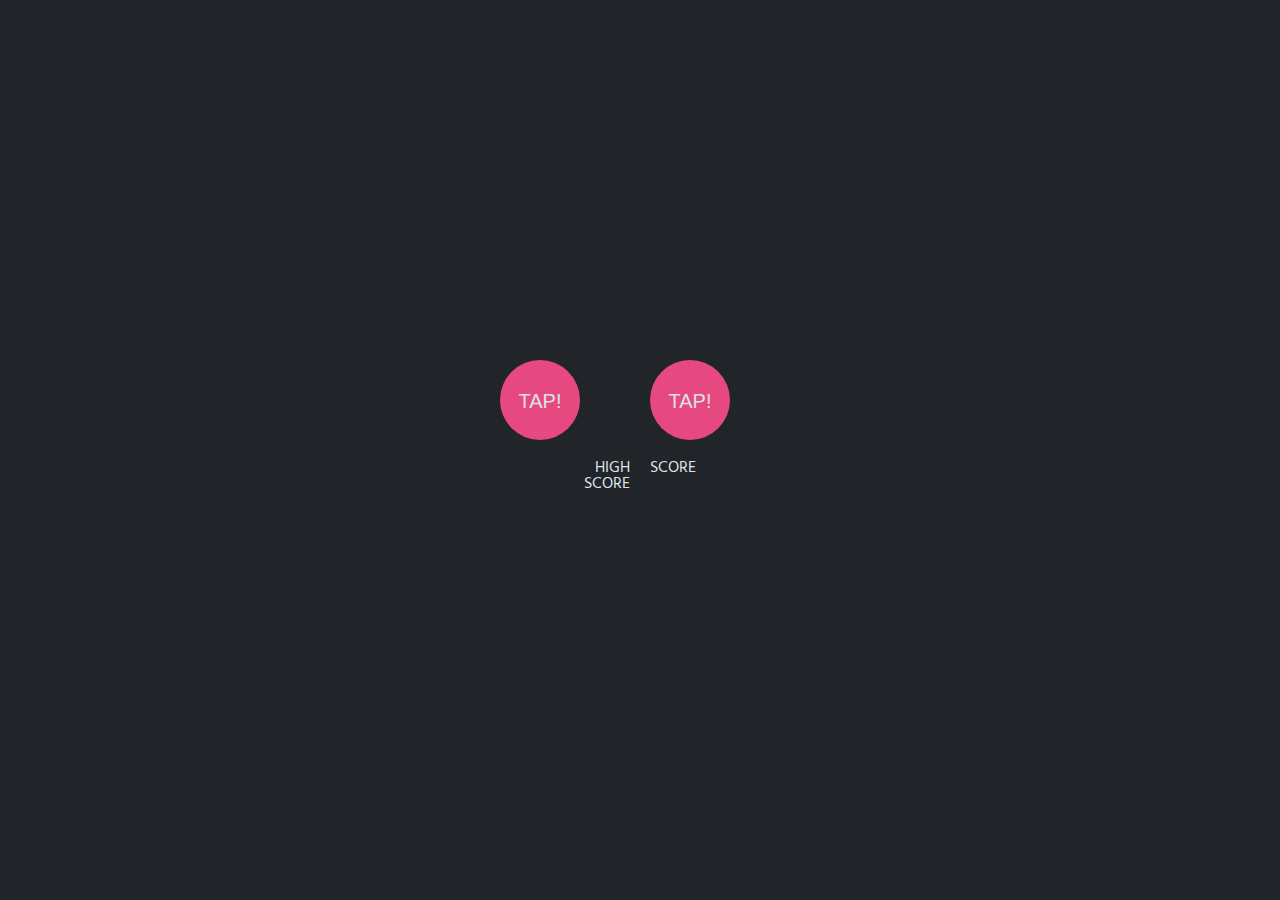
<file: pinball.html>
<!DOCTYPE html>
<html lang="en">
<head>
    <meta charset="UTF-8">
    <meta name="viewport" content="width=device-width, initial-scale=1.0">
    <title>pinball physics</title>
<style>
@import url('https://fonts.googleapis.com/css?family=Hind');

*, *::before, *::after {
	box-sizing: border-box;
}

html, body {
	height: 100%;
	overflow: hidden;
}

body {
	display: flex;
	justify-content: center;
	align-items: center;
	margin: 0;
	color: #dee2e6;
	background-color: #212529;
	font-family: 'Hind', sans-serif;
	text-transform: uppercase;
}

.container {
	position: relative;
	line-height: 0;
}

.score {
	position: absolute;
	top: 10px;
	line-height: 1;
}

.score span {
	font-size: 3.25rem;
}

.current-score {
	left: 10px;
}

.high-score {
	text-align: right;
	right: 10px;
}

.trigger {
  appearance: none;
	position: absolute;
	width: 80px;
	height: 80px;
	bottom: 10px;
  border: 0;
	border-radius: 50%;
  color: inherit;
	background-color: #e64980;
	text-align: center;
	line-height: 80px;
	font-size: 1.25rem;
  text-transform: inherit;
	cursor: pointer;
	user-select: none;
  outline: none;
}

.left-trigger {
	left: 10px;
}

.right-trigger {
	right: 60px;
}

canvas {
	overflow: hidden;
	border-radius: 5px;
	box-shadow: 0 5px 25px rgba(0, 0, 0, 0.75);
}

/* responsive scaling, because pinball tables are tall */
@media (min-height: 0px) {
	.container { transform: scale(0.25); }
}
@media (min-height: 400px) {
	.container { transform: scale(0.5); }
}
@media (min-height: 600px) {
	.container { transform: scale(0.75); }
}
@media (min-height: 800px) {
	.container { transform: scale(1); }
}

</style>
</head>
<body>
    <div class="container">
    <div class="score current-score">
      score<br><span></span>
    </div>
    <div class="score high-score">
      high score<br><span></span>
    </div>
    <button class="trigger left-trigger">tap!</button>
    <button class="trigger right-trigger">tap!</button>
  </div>
  

  <script>
    (() => {
	// plugins
	Matter.use(MatterAttractors);

	// constants
	const PATHS = {
		DOME: '0 0 0 250 19 250 20 231.9 25.7 196.1 36.9 161.7 53.3 129.5 74.6 100.2 100.2 74.6 129.5 53.3 161.7 36.9 196.1 25.7 231.9 20 268.1 20 303.9 25.7 338.3 36.9 370.5 53.3 399.8 74.6 425.4 100.2 446.7 129.5 463.1 161.7 474.3 196.1 480 231.9 480 250 500 250 500 0 0 0',
		DROP_LEFT: '0 0 20 0 70 100 20 150 0 150 0 0',
		DROP_RIGHT: '50 0 68 0 68 150 50 150 0 100 50 0',
		APRON_LEFT: '0 0 180 120 0 120 0 0',
		APRON_RIGHT: '180 0 180 120 0 120 180 0'
	};
	const COLOR = {
		BACKGROUND: '#212529',
		OUTER: '#495057',
		INNER: '#15aabf',
		BUMPER: '#fab005',
		BUMPER_LIT: '#fff3bf',
		PADDLE: '#e64980',
		PINBALL: '#dee2e6'
	};
	const GRAVITY = 0.75;
	const WIREFRAMES = false;
	const BUMPER_BOUNCE = 1.5;
	const PADDLE_PULL = 0.002;
	const MAX_VELOCITY = 50;

	// score elements
	let $currentScore = $('.current-score span');
	let $highScore = $('.high-score span');

	// shared variables
	let currentScore, highScore;
	let engine, world, render, pinball, stopperGroup;
	let leftPaddle, leftUpStopper, leftDownStopper, isLeftPaddleUp;
	let rightPaddle, rightUpStopper, rightDownStopper, isRightPaddleUp;

	function load() {
		init();
		createStaticBodies();
		createPaddles();
		createPinball();
		createEvents();
	}

	function init() {
		// engine (shared)
		engine = Matter.Engine.create();

		// world (shared)
		world = engine.world;
		world.bounds = {
			min: { x: 0, y: 0},
			max: { x: 500, y: 800 }
		};
		world.gravity.y = GRAVITY; // simulate rolling on a slanted table

		// render (shared)
		render = Matter.Render.create({
			element: $('.container')[0],
			engine: engine,
			options: {
				width: world.bounds.max.x,
				height: world.bounds.max.y,
				wireframes: WIREFRAMES,
				background: COLOR.BACKGROUND
			}
		});
		Matter.Render.run(render);

		// runner
		let runner = Matter.Runner.create();
		Matter.Runner.run(runner, engine);

		// used for collision filtering on various bodies
		stopperGroup = Matter.Body.nextGroup(true);

		// starting values
		currentScore = 0;
		highScore = 0;
		isLeftPaddleUp = false;
		isRightPaddleUp = false;
	}

	function createStaticBodies() {
		Matter.World.add(world, [
			// table boundaries (top, bottom, left, right)
			boundary(250, -30, 500, 100),
			boundary(250, 830, 500, 100),
			boundary(-30, 400, 100, 800),
			boundary(530, 400, 100, 800),

			// dome
			path(239, 86, PATHS.DOME),

			// pegs (left, mid, right)
			wall(140, 140, 20, 40, COLOR.INNER),
			wall(225, 140, 20, 40, COLOR.INNER),
			wall(310, 140, 20, 40, COLOR.INNER),

			// top bumpers (left, mid, right)
			bumper(105, 250),
			bumper(225, 250),
			bumper(345, 250),

			// bottom bumpers (left, right)
			bumper(165, 340),
			bumper(285, 340),

			// shooter lane wall
			wall(440, 520, 20, 560, COLOR.OUTER),

			// drops (left, right)
			path(25, 360, PATHS.DROP_LEFT),
			path(425, 360, PATHS.DROP_RIGHT),

			// slingshots (left, right)
			wall(120, 510, 20, 120, COLOR.INNER),
			wall(330, 510, 20, 120, COLOR.INNER),

			// out lane walls (left, right)
			wall(60, 529, 20, 160, COLOR.INNER),
			wall(390, 529, 20, 160, COLOR.INNER),

			// flipper walls (left, right);
			wall(93, 624, 20, 98, COLOR.INNER, -0.96),
			wall(357, 624, 20, 98, COLOR.INNER, 0.96),

			// aprons (left, right)
			path(79, 740, PATHS.APRON_LEFT),
			path(371, 740, PATHS.APRON_RIGHT),

			// reset zones (center, right)
			reset(225, 50),
			reset(465, 30)
		]);
	}

	function createPaddles() {
		// these bodies keep paddle swings contained, but allow the ball to pass through
		leftUpStopper = stopper(160, 591, 'left', 'up');
		leftDownStopper = stopper(140, 743, 'left', 'down');
		rightUpStopper = stopper(290, 591, 'right', 'up');
		rightDownStopper = stopper(310, 743, 'right', 'down');
		Matter.World.add(world, [leftUpStopper, leftDownStopper, rightUpStopper, rightDownStopper]);

		// this group lets paddle pieces overlap each other
		let paddleGroup = Matter.Body.nextGroup(true);

		// Left paddle mechanism
		let paddleLeft = {};
		paddleLeft.paddle = Matter.Bodies.trapezoid(170, 660, 20, 80, 0.33, {
			label: 'paddleLeft',
			angle: 1.57,
			chamfer: {},
			render: {
				fillStyle: COLOR.PADDLE
			}
		});
		paddleLeft.brick = Matter.Bodies.rectangle(172, 672, 40, 80, {
			angle: 1.62,
			chamfer: {},
			render: {
				visible: false
			}
		});
		paddleLeft.comp = Matter.Body.create({
			label: 'paddleLeftComp',
			parts: [paddleLeft.paddle, paddleLeft.brick]
		});
		paddleLeft.hinge = Matter.Bodies.circle(142, 660, 5, {
			isStatic: true,
			render: {
				visible: false
			}
		});
		Object.values(paddleLeft).forEach((piece) => {
			piece.collisionFilter.group = paddleGroup
		});
		paddleLeft.con = Matter.Constraint.create({
			bodyA: paddleLeft.comp,
			pointA: { x: -29.5, y: -8.5 },
			bodyB: paddleLeft.hinge,
			length: 0,
			stiffness: 0
		});
		Matter.World.add(world, [paddleLeft.comp, paddleLeft.hinge, paddleLeft.con]);
		Matter.Body.rotate(paddleLeft.comp, 0.57, { x: 142, y: 660 });

		// right paddle mechanism
		let paddleRight = {};
		paddleRight.paddle = Matter.Bodies.trapezoid(280, 660, 20, 80, 0.33, {
			label: 'paddleRight',
			angle: -1.57,
			chamfer: {},
			render: {
				fillStyle: COLOR.PADDLE
			}
		});
		paddleRight.brick = Matter.Bodies.rectangle(278, 672, 40, 80, {
			angle: -1.62,
			chamfer: {},
			render: {
				visible: false
			}
		});
		paddleRight.comp = Matter.Body.create({
			label: 'paddleRightComp',
			parts: [paddleRight.paddle, paddleRight.brick]
		});
		paddleRight.hinge = Matter.Bodies.circle(308, 660, 5, {
			isStatic: true,
			render: {
				visible: false
			}
		});
		Object.values(paddleRight).forEach((piece) => {
			piece.collisionFilter.group = paddleGroup
		});
		paddleRight.con = Matter.Constraint.create({
			bodyA: paddleRight.comp,
			pointA: { x: 29.5, y: -8.5 },
			bodyB: paddleRight.hinge,
			length: 0,
			stiffness: 0
		});
		Matter.World.add(world, [paddleRight.comp, paddleRight.hinge, paddleRight.con]);
		Matter.Body.rotate(paddleRight.comp, -0.57, { x: 308, y: 660 });
	}

	function createPinball() {
		// x/y are set to when pinball is launched
		pinball = Matter.Bodies.circle(0, 0, 14, {
			label: 'pinball',
			collisionFilter: {
				group: stopperGroup
			},
			render: {
				fillStyle: COLOR.PINBALL
			}
		});
		Matter.World.add(world, pinball);
		launchPinball();
	}

	function createEvents() {
		// events for when the pinball hits stuff
		Matter.Events.on(engine, 'collisionStart', function(event) {
			let pairs = event.pairs;
			pairs.forEach(function(pair) {
				if (pair.bodyB.label === 'pinball') {
					switch (pair.bodyA.label) {
						case 'reset':
							launchPinball();
							break;
						case 'bumper':
							pingBumper(pair.bodyA);
							break;
					}
				}
			});
		});

		// regulate pinball
		Matter.Events.on(engine, 'beforeUpdate', function(event) {
			// bumpers can quickly multiply velocity, so keep that in check
			Matter.Body.setVelocity(pinball, {
				x: Math.max(Math.min(pinball.velocity.x, MAX_VELOCITY), -MAX_VELOCITY),
				y: Math.max(Math.min(pinball.velocity.y, MAX_VELOCITY), -MAX_VELOCITY),
			});

			// cheap way to keep ball from going back down the shooter lane
			if (pinball.position.x > 450 && pinball.velocity.y > 0) {
				Matter.Body.setVelocity(pinball, { x: 0, y: -10 });
			}
		});

		// mouse drag (god mode for grabbing pinball)
		Matter.World.add(world, Matter.MouseConstraint.create(engine, {
			mouse: Matter.Mouse.create(render.canvas),
			constraint: {
				stiffness: 0.2,
				render: {
					visible: false
				}
			}
		}));

		// keyboard paddle events
		$('body').on('keydown', function(e) {
			if (e.which === 37) { // left arrow key
				isLeftPaddleUp = true;
			} else if (e.which === 39) { // right arrow key
				isRightPaddleUp = true;
			}
		});
		$('body').on('keyup', function(e) {
			if (e.which === 37) { // left arrow key
				isLeftPaddleUp = false;
			} else if (e.which === 39) { // right arrow key
				isRightPaddleUp = false;
			}
		});

		// click/tap paddle events
		$('.left-trigger')
			.on('mousedown touchstart', function(e) {
				isLeftPaddleUp = true;
			})
			.on('mouseup touchend', function(e) {
				isLeftPaddleUp = false;
			});
		$('.right-trigger')
		.on('mousedown touchstart', function(e) {
				isRightPaddleUp = true;
			})
			.on('mouseup touchend', function(e) {
				isRightPaddleUp = false;
			});
	}

	function launchPinball() {
		updateScore(0);
		Matter.Body.setPosition(pinball, { x: 465, y: 765 });
		Matter.Body.setVelocity(pinball, { x: 0, y: -25 + rand(-2, 2) });
		Matter.Body.setAngularVelocity(pinball, 0);
	}

	function pingBumper(bumper) {
		updateScore(currentScore + 10);

		// flash color
		bumper.render.fillStyle = COLOR.BUMPER_LIT;
		setTimeout(function() {
			bumper.render.fillStyle = COLOR.BUMPER;
		}, 100);
	}

	function updateScore(newCurrentScore) {
		currentScore = newCurrentScore;
		$currentScore.text(currentScore);

		highScore = Math.max(currentScore, highScore);
		$highScore.text(highScore);
	}

	// matter.js has a built in random range function, but it is deterministic
	function rand(min, max) {
		return Math.random() * (max - min) + min;
	}

	// outer edges of pinball table
	function boundary(x, y, width, height) {
		return Matter.Bodies.rectangle(x, y, width, height, {
			isStatic: true,
			render: {
				fillStyle: COLOR.OUTER
			}
		});
	}

	// wall segments
	function wall(x, y, width, height, color, angle = 0) {
		return Matter.Bodies.rectangle(x, y, width, height, {
			angle: angle,
			isStatic: true,
			chamfer: { radius: 10 },
			render: {
				fillStyle: color
			}
		});
	}

	// bodies created from SVG paths
	function path(x, y, path) {
		let vertices = Matter.Vertices.fromPath(path);
		return Matter.Bodies.fromVertices(x, y, vertices, {
			isStatic: true,
			render: {
				fillStyle: COLOR.OUTER,

				// add stroke and line width to fill in slight gaps between fragments
				strokeStyle: COLOR.OUTER,
				lineWidth: 1
			}
		});
	}

	// round bodies that repel pinball
	function bumper(x, y) {
		let bumper = Matter.Bodies.circle(x, y, 25, {
			label: 'bumper',
			isStatic: true,
			render: {
				fillStyle: COLOR.BUMPER
			}
		});

		// for some reason, restitution is reset unless it's set after body creation
		bumper.restitution = BUMPER_BOUNCE;

		return bumper;
	}

	// invisible bodies to constrict paddles
	function stopper(x, y, side, position) {
		// determine which paddle composite to interact with
		let attracteeLabel = (side === 'left') ? 'paddleLeftComp' : 'paddleRightComp';

		return Matter.Bodies.circle(x, y, 40, {
			isStatic: true,
			render: {
				visible: false,
			},
			collisionFilter: {
				group: stopperGroup
			},
			plugin: {
				attractors: [
					// stopper is always a, other body is b
					function(a, b) {
						if (b.label === attracteeLabel) {
							let isPaddleUp = (side === 'left') ? isLeftPaddleUp : isRightPaddleUp;
							let isPullingUp = (position === 'up' && isPaddleUp);
							let isPullingDown = (position === 'down' && !isPaddleUp);
							if (isPullingUp || isPullingDown) {
								return {
									x: (a.position.x - b.position.x) * PADDLE_PULL,
									y: (a.position.y - b.position.y) * PADDLE_PULL,
								};
							}
						}
					}
				]
			}
		});
	}

	// contact with these bodies causes pinball to be relaunched
	function reset(x, width) {
		return Matter.Bodies.rectangle(x, 781, width, 2, {
			label: 'reset',
			isStatic: true,
			render: {
				fillStyle: '#fff'
			}
		});
	}

	window.addEventListener('load', load, false);
})();

  </script>
</body>
</html>
</file>
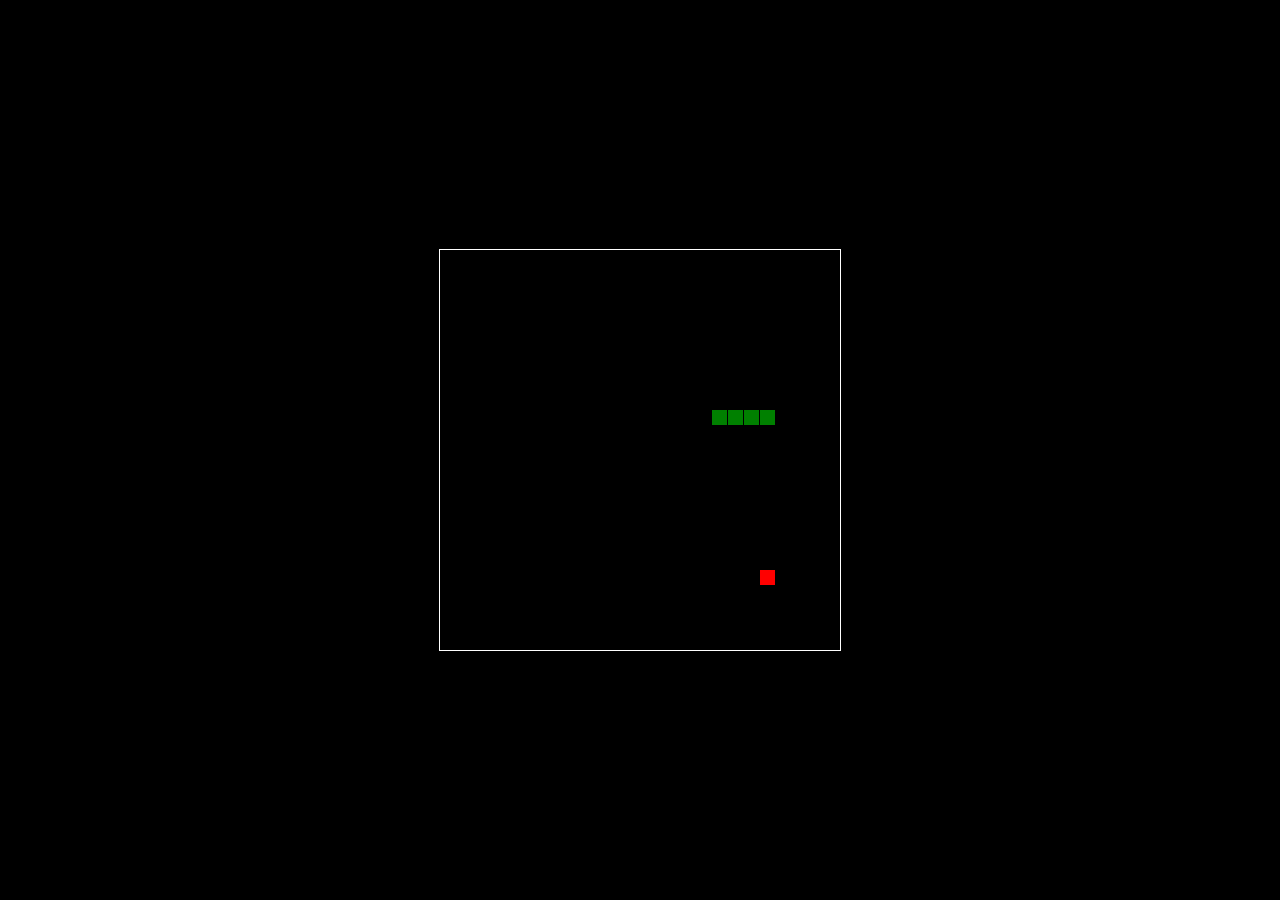
<file: snake.html>
<!DOCTYPE html>
<html>
<head>
  <title></title>
  <style>
  html, body {
    height: 100%;
    margin: 0;
  }

  body {
    background: black;
    display: flex;
    align-items: center;
    justify-content: center;
  }
  canvas {
    border: 1px solid white;
  }
  </style>
</head>
<body>
<canvas width="400" height="400" id="game"></canvas>
<script>
var canvas = document.getElementById('game');
var context = canvas.getContext('2d');

var grid = 16;
var count = 0;
  
var snake = {
  x: 160,
  y: 160,
  
  // snake velocity. moves one grid length every frame in either the x or y direction
  dx: grid,
  dy: 0,
  
  // keep track of all grids the snake body occupies
  cells: [],
  
  // length of the snake. grows when eating an apple
  maxCells: 4
};
var apple = {
  x: 320,
  y: 320
};

// get random whole numbers in a specific range
// @see https://stackoverflow.com/a/1527820/2124254
function getRandomInt(min, max) {
  return Math.floor(Math.random() * (max - min)) + min;
}

// game loop
function loop() {
  requestAnimationFrame(loop);

  // slow game loop to 15 fps instead of 60 (60/15 = 4)
  if (++count < 4) {
    return;
  }

  count = 0;
  context.clearRect(0,0,canvas.width,canvas.height);

  // move snake by it's velocity
  snake.x += snake.dx;
  snake.y += snake.dy;

  // wrap snake position horizontally on edge of screen
  if (snake.x < 0) {
    snake.x = canvas.width - grid;
  }
  else if (snake.x >= canvas.width) {
    snake.x = 0;
  }
  
  // wrap snake position vertically on edge of screen
  if (snake.y < 0) {
    snake.y = canvas.height - grid;
  }
  else if (snake.y >= canvas.height) {
    snake.y = 0;
  }

  // keep track of where snake has been. front of the array is always the head
  snake.cells.unshift({x: snake.x, y: snake.y});

  // remove cells as we move away from them
  if (snake.cells.length > snake.maxCells) {
    snake.cells.pop();
  }

  // draw apple
  context.fillStyle = 'red';
  context.fillRect(apple.x, apple.y, grid-1, grid-1);

  // draw snake one cell at a time
  context.fillStyle = 'green';
  snake.cells.forEach(function(cell, index) {
    
    // drawing 1 px smaller than the grid creates a grid effect in the snake body so you can see how long it is
    context.fillRect(cell.x, cell.y, grid-1, grid-1);  

    // snake ate apple
    if (cell.x === apple.x && cell.y === apple.y) {
      snake.maxCells++;

      // canvas is 400x400 which is 25x25 grids 
      apple.x = getRandomInt(0, 25) * grid;
      apple.y = getRandomInt(0, 25) * grid;
    }

    // check collision with all cells after this one (modified bubble sort)
    for (var i = index + 1; i < snake.cells.length; i++) {
      
      // snake occupies same space as a body part. reset game
      if (cell.x === snake.cells[i].x && cell.y === snake.cells[i].y) {
        snake.x = 160;
        snake.y = 160;
        snake.cells = [];
        snake.maxCells = 4;
        snake.dx = grid;
        snake.dy = 0;

        apple.x = getRandomInt(0, 25) * grid;
        apple.y = getRandomInt(0, 25) * grid;
      }
    }
  });
}

// listen to keyboard events to move the snake
document.addEventListener('keydown', function(e) {
  // prevent snake from backtracking on itself by checking that it's 
  // not already moving on the same axis (pressing left while moving
  // left won't do anything, and pressing right while moving left
  // shouldn't let you collide with your own body)
  
  // left arrow key
  if (e.which === 37 && snake.dx === 0) {
    snake.dx = -grid;
    snake.dy = 0;
  }
  // up arrow key
  else if (e.which === 38 && snake.dy === 0) {
    snake.dy = -grid;
    snake.dx = 0;
  }
  // right arrow key
  else if (e.which === 39 && snake.dx === 0) {
    snake.dx = grid;
    snake.dy = 0;
  }
  // down arrow key
  else if (e.which === 40 && snake.dy === 0) {
    snake.dy = grid;
    snake.dx = 0;
  }
});

// start the game
requestAnimationFrame(loop);
</script>
</body>
</html>
</file>
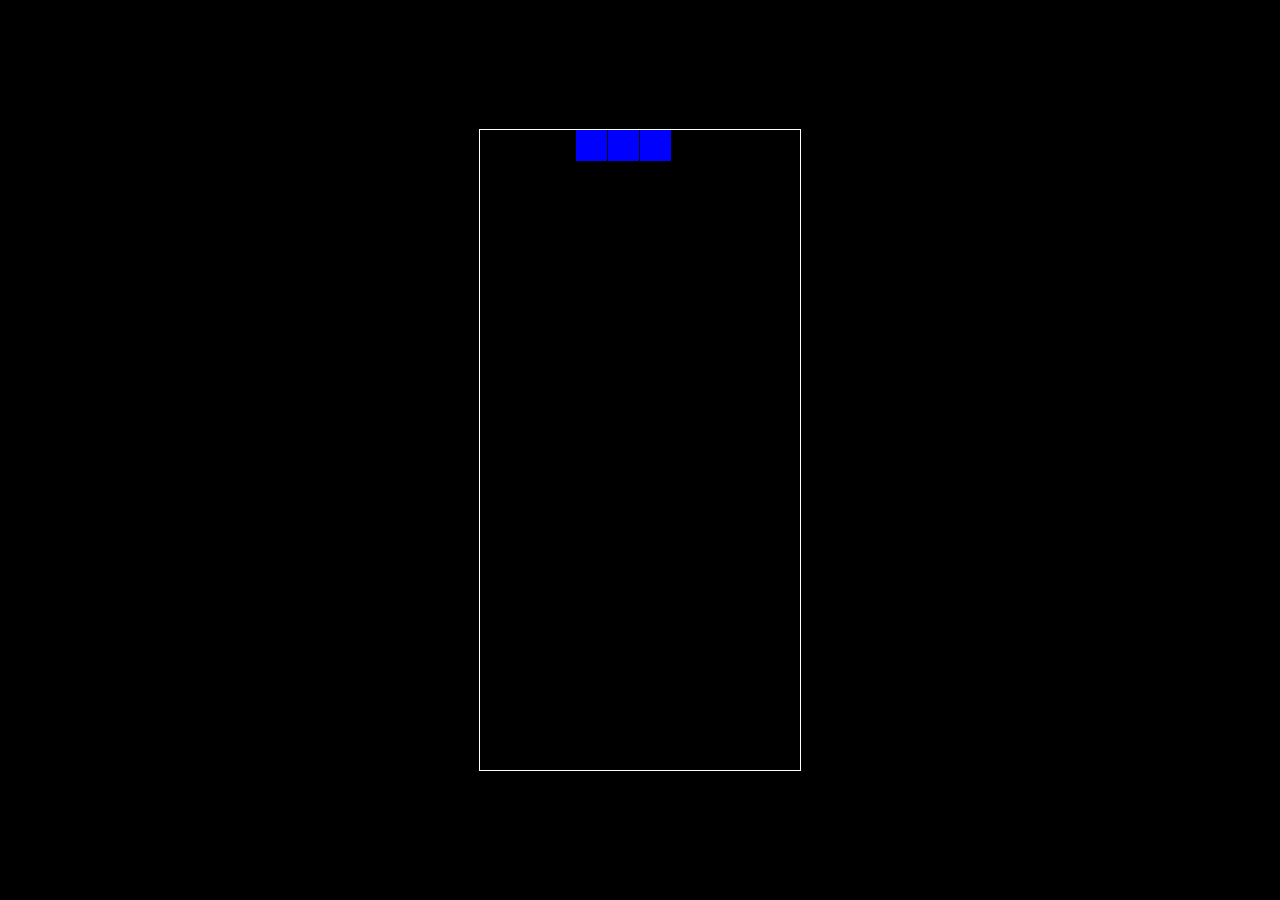
<file: tetris.html>
<!DOCTYPE html>
<html>
<head>
  <title>Basic Tetris HTML Game</title>
  <meta charset="UTF-8">
  <style>
  html, body {
    height: 100%;
    margin: 0;
  }

  body {
    background: black;
    display: flex;
    align-items: center;
    justify-content: center;
  }

  canvas {
    border: 1px solid white;
  }
  </style>
</head>
<body>
<canvas width="320" height="640" id="game"></canvas>
<script>
// https://tetris.fandom.com/wiki/Tetris_Guideline

// get a random integer between the range of [min,max]
// @see https://stackoverflow.com/a/1527820/2124254
function getRandomInt(min, max) {
  min = Math.ceil(min);
  max = Math.floor(max);

  return Math.floor(Math.random() * (max - min + 1)) + min;
}

// generate a new tetromino sequence
// @see https://tetris.fandom.com/wiki/Random_Generator
function generateSequence() {
  const sequence = ['I', 'J', 'L', 'O', 'S', 'T', 'Z'];

  while (sequence.length) {
    const rand = getRandomInt(0, sequence.length - 1);
    const name = sequence.splice(rand, 1)[0];
    tetrominoSequence.push(name);
  }
}

// get the next tetromino in the sequence
function getNextTetromino() {
  if (tetrominoSequence.length === 0) {
    generateSequence();
  }

  const name = tetrominoSequence.pop();
  const matrix = tetrominos[name];

  // I and O start centered, all others start in left-middle
  const col = playfield[0].length / 2 - Math.ceil(matrix[0].length / 2);

  // I starts on row 21 (-1), all others start on row 22 (-2)
  const row = name === 'I' ? -1 : -2;

  return {
    name: name,      // name of the piece (L, O, etc.)
    matrix: matrix,  // the current rotation matrix
    row: row,        // current row (starts offscreen)
    col: col         // current col
  };
}

// rotate an NxN matrix 90deg
// @see https://codereview.stackexchange.com/a/186834
function rotate(matrix) {
  const N = matrix.length - 1;
  const result = matrix.map((row, i) =>
    row.map((val, j) => matrix[N - j][i])
  );

  return result;
}

// check to see if the new matrix/row/col is valid
function isValidMove(matrix, cellRow, cellCol) {
  for (let row = 0; row < matrix.length; row++) {
    for (let col = 0; col < matrix[row].length; col++) {
      if (matrix[row][col] && (
          // outside the game bounds
          cellCol + col < 0 ||
          cellCol + col >= playfield[0].length ||
          cellRow + row >= playfield.length ||
          // collides with another piece
          playfield[cellRow + row][cellCol + col])
        ) {
        return false;
      }
    }
  }

  return true;
}

// place the tetromino on the playfield
function placeTetromino() {
  for (let row = 0; row < tetromino.matrix.length; row++) {
    for (let col = 0; col < tetromino.matrix[row].length; col++) {
      if (tetromino.matrix[row][col]) {

        // game over if piece has any part offscreen
        if (tetromino.row + row < 0) {
          return showGameOver();
        }

        playfield[tetromino.row + row][tetromino.col + col] = tetromino.name;
      }
    }
  }

  // check for line clears starting from the bottom and working our way up
  for (let row = playfield.length - 1; row >= 0; ) {
    if (playfield[row].every(cell => !!cell)) {

      // drop every row above this one
      for (let r = row; r >= 0; r--) {
        for (let c = 0; c < playfield[r].length; c++) {
          playfield[r][c] = playfield[r-1][c];
        }
      }
    }
    else {
      row--;
    }
  }

  tetromino = getNextTetromino();
}

// show the game over screen
function showGameOver() {
  cancelAnimationFrame(rAF);
  gameOver = true;

  context.fillStyle = 'black';
  context.globalAlpha = 0.75;
  context.fillRect(0, canvas.height / 2 - 30, canvas.width, 60);

  context.globalAlpha = 1;
  context.fillStyle = 'white';
  context.font = '36px monospace';
  context.textAlign = 'center';
  context.textBaseline = 'middle';
  context.fillText('GAME OVER!', canvas.width / 2, canvas.height / 2);
}

const canvas = document.getElementById('game');
const context = canvas.getContext('2d');
const grid = 32;
const tetrominoSequence = [];

// keep track of what is in every cell of the game using a 2d array
// tetris playfield is 10x20, with a few rows offscreen
const playfield = [];

// populate the empty state
for (let row = -2; row < 20; row++) {
  playfield[row] = [];

  for (let col = 0; col < 10; col++) {
    playfield[row][col] = 0;
  }
}

// how to draw each tetromino
// @see https://tetris.fandom.com/wiki/SRS
const tetrominos = {
  'I': [
    [0,0,0,0],
    [1,1,1,1],
    [0,0,0,0],
    [0,0,0,0]
  ],
  'J': [
    [1,0,0],
    [1,1,1],
    [0,0,0],
  ],
  'L': [
    [0,0,1],
    [1,1,1],
    [0,0,0],
  ],
  'O': [
    [1,1],
    [1,1],
  ],
  'S': [
    [0,1,1],
    [1,1,0],
    [0,0,0],
  ],
  'Z': [
    [1,1,0],
    [0,1,1],
    [0,0,0],
  ],
  'T': [
    [0,1,0],
    [1,1,1],
    [0,0,0],
  ]
};

// color of each tetromino
const colors = {
  'I': 'cyan',
  'O': 'yellow',
  'T': 'purple',
  'S': 'green',
  'Z': 'red',
  'J': 'blue',
  'L': 'orange'
};

let count = 0;
let tetromino = getNextTetromino();
let rAF = null;  // keep track of the animation frame so we can cancel it
let gameOver = false;

// game loop
function loop() {
  rAF = requestAnimationFrame(loop);
  context.clearRect(0,0,canvas.width,canvas.height);

  // draw the playfield
  for (let row = 0; row < 20; row++) {
    for (let col = 0; col < 10; col++) {
      if (playfield[row][col]) {
        const name = playfield[row][col];
        context.fillStyle = colors[name];

        // drawing 1 px smaller than the grid creates a grid effect
        context.fillRect(col * grid, row * grid, grid-1, grid-1);
      }
    }
  }

  // draw the active tetromino
  if (tetromino) {

    // tetromino falls every 35 frames
    if (++count > 35) {
      tetromino.row++;
      count = 0;

      // place piece if it runs into anything
      if (!isValidMove(tetromino.matrix, tetromino.row, tetromino.col)) {
        tetromino.row--;
        placeTetromino();
      }
    }

    context.fillStyle = colors[tetromino.name];

    for (let row = 0; row < tetromino.matrix.length; row++) {
      for (let col = 0; col < tetromino.matrix[row].length; col++) {
        if (tetromino.matrix[row][col]) {

          // drawing 1 px smaller than the grid creates a grid effect
          context.fillRect((tetromino.col + col) * grid, (tetromino.row + row) * grid, grid-1, grid-1);
        }
      }
    }
  }
}

// listen to keyboard events to move the active tetromino
document.addEventListener('keydown', function(e) {
  if (gameOver) return;

  // left and right arrow keys (move)
  if (e.which === 37 || e.which === 39) {
    const col = e.which === 37
      ? tetromino.col - 1
      : tetromino.col + 1;

    if (isValidMove(tetromino.matrix, tetromino.row, col)) {
      tetromino.col = col;
    }
  }

  // up arrow key (rotate)
  if (e.which === 38) {
    const matrix = rotate(tetromino.matrix);
    if (isValidMove(matrix, tetromino.row, tetromino.col)) {
      tetromino.matrix = matrix;
    }
  }

  // down arrow key (drop)
  if(e.which === 40) {
    const row = tetromino.row + 1;

    if (!isValidMove(tetromino.matrix, row, tetromino.col)) {
      tetromino.row = row - 1;

      placeTetromino();
      return;
    }

    tetromino.row = row;
  }
});

// start the game
rAF = requestAnimationFrame(loop);
</script>
</body>
</html>
</file>
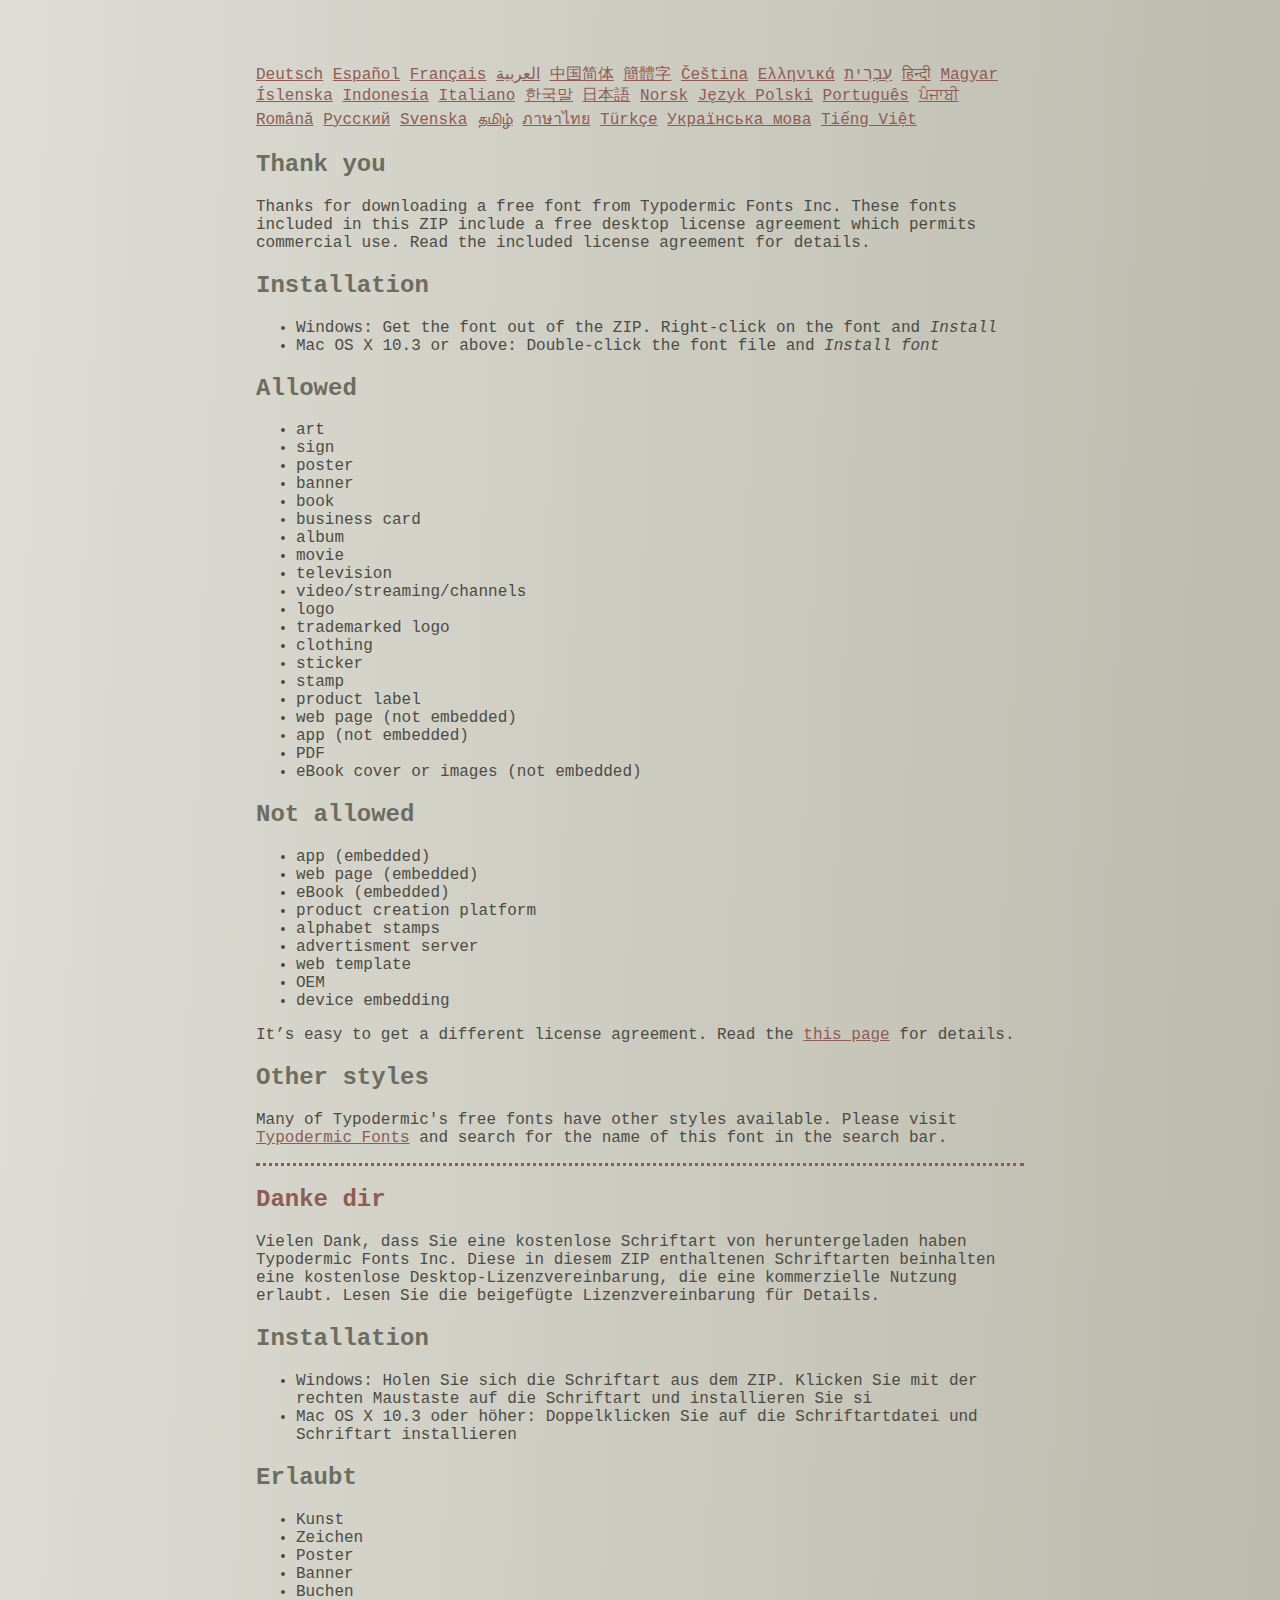
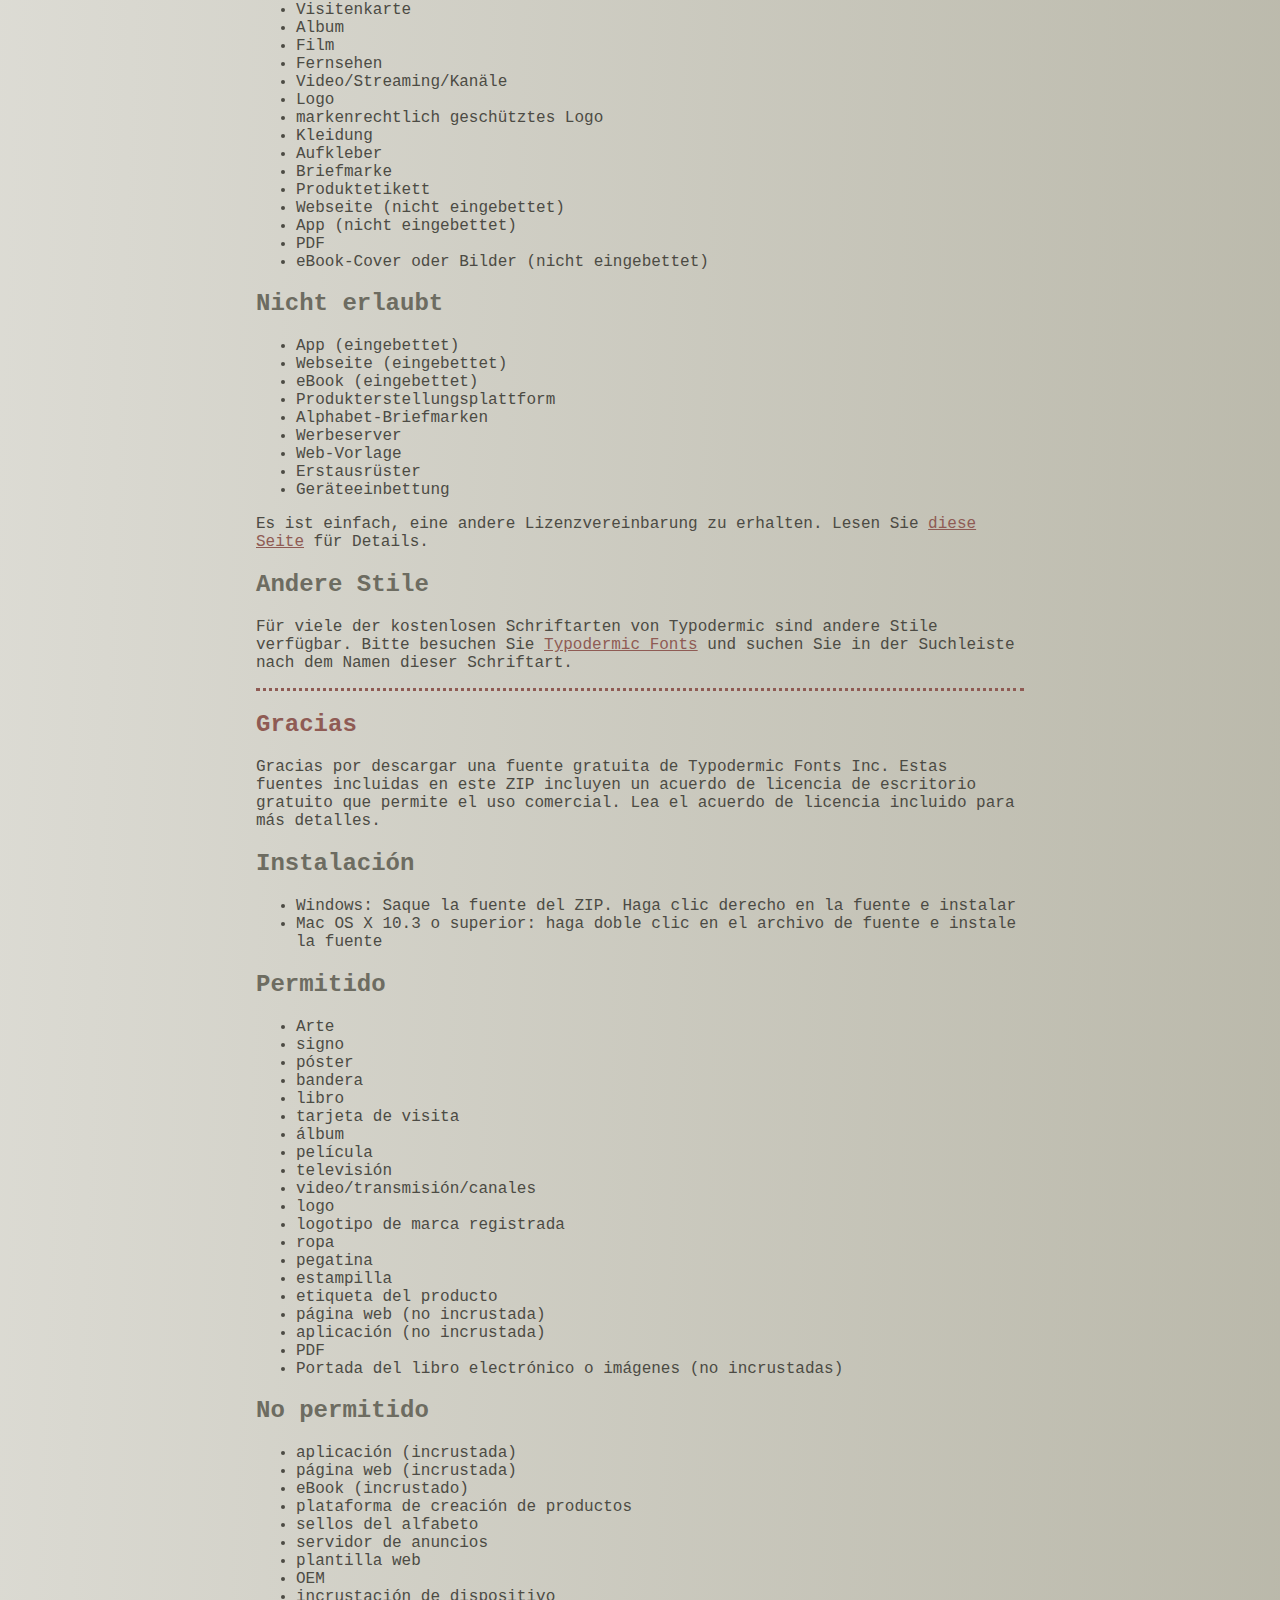
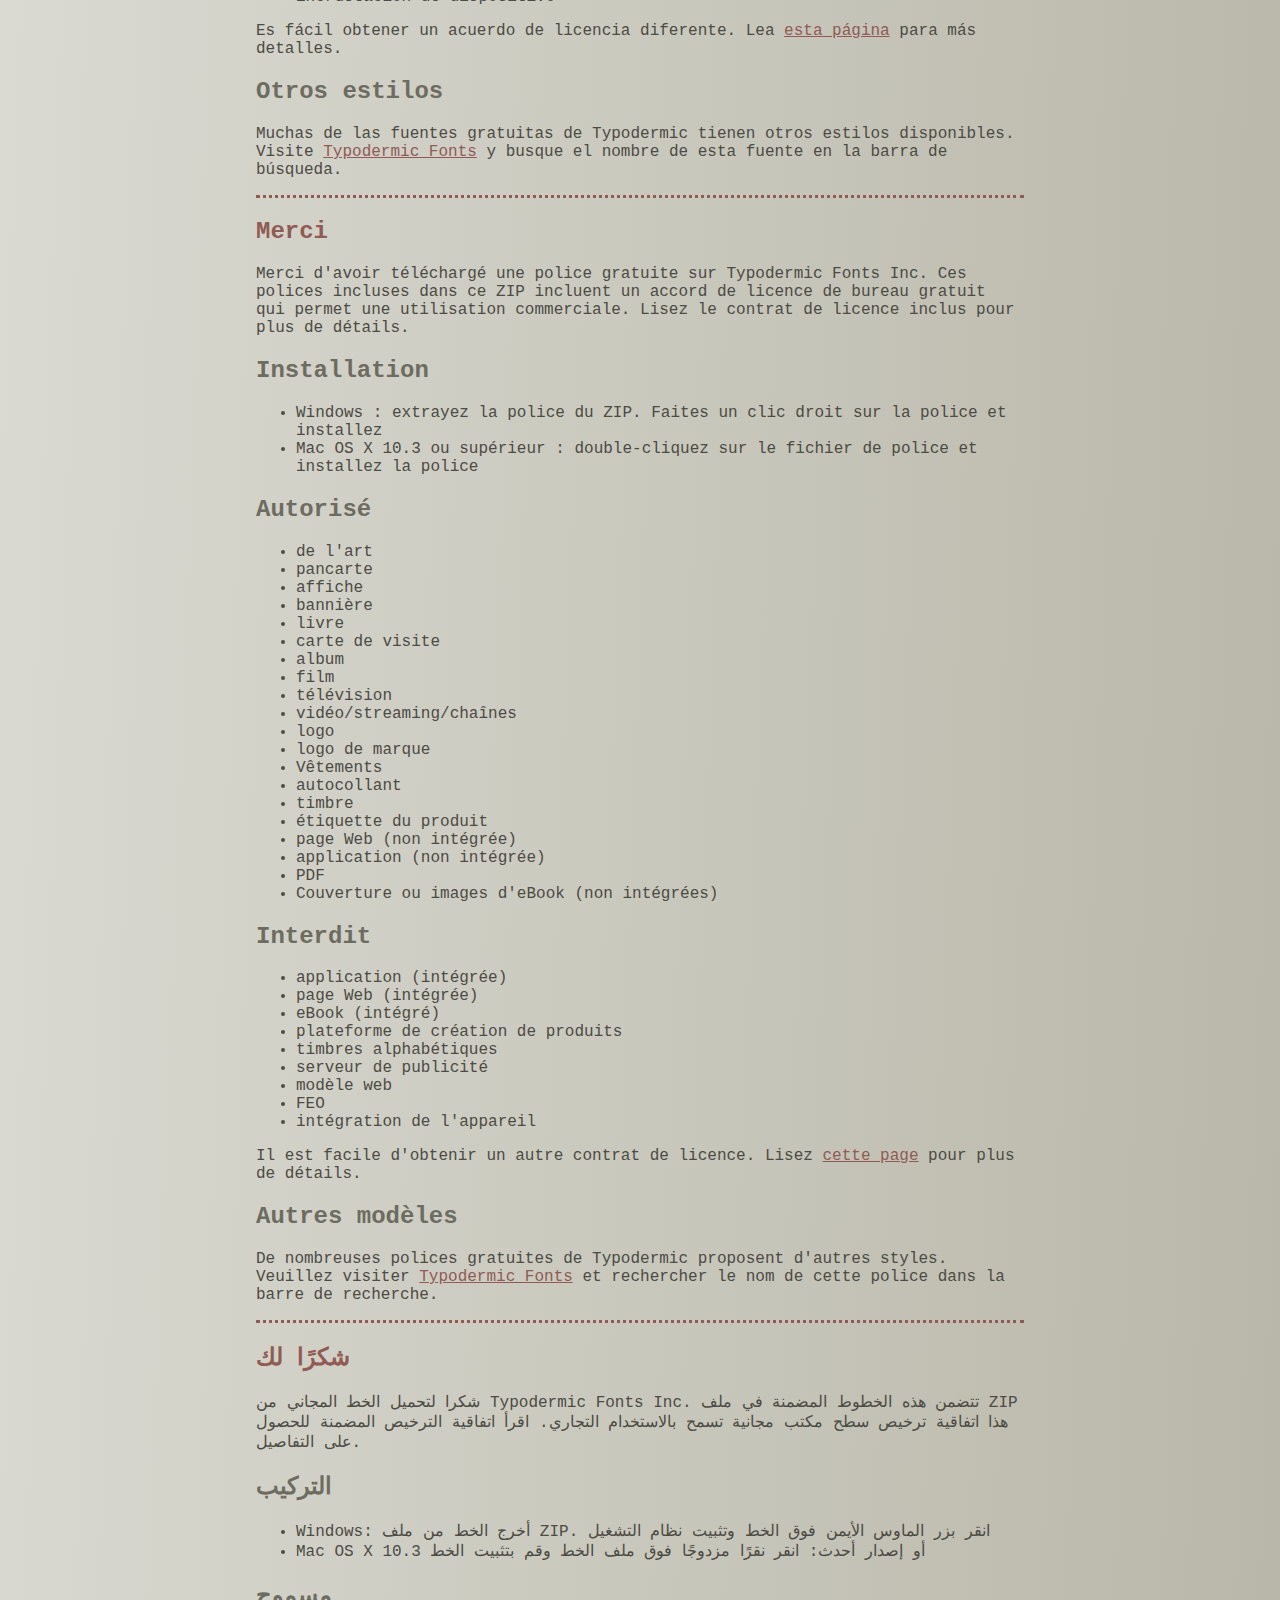
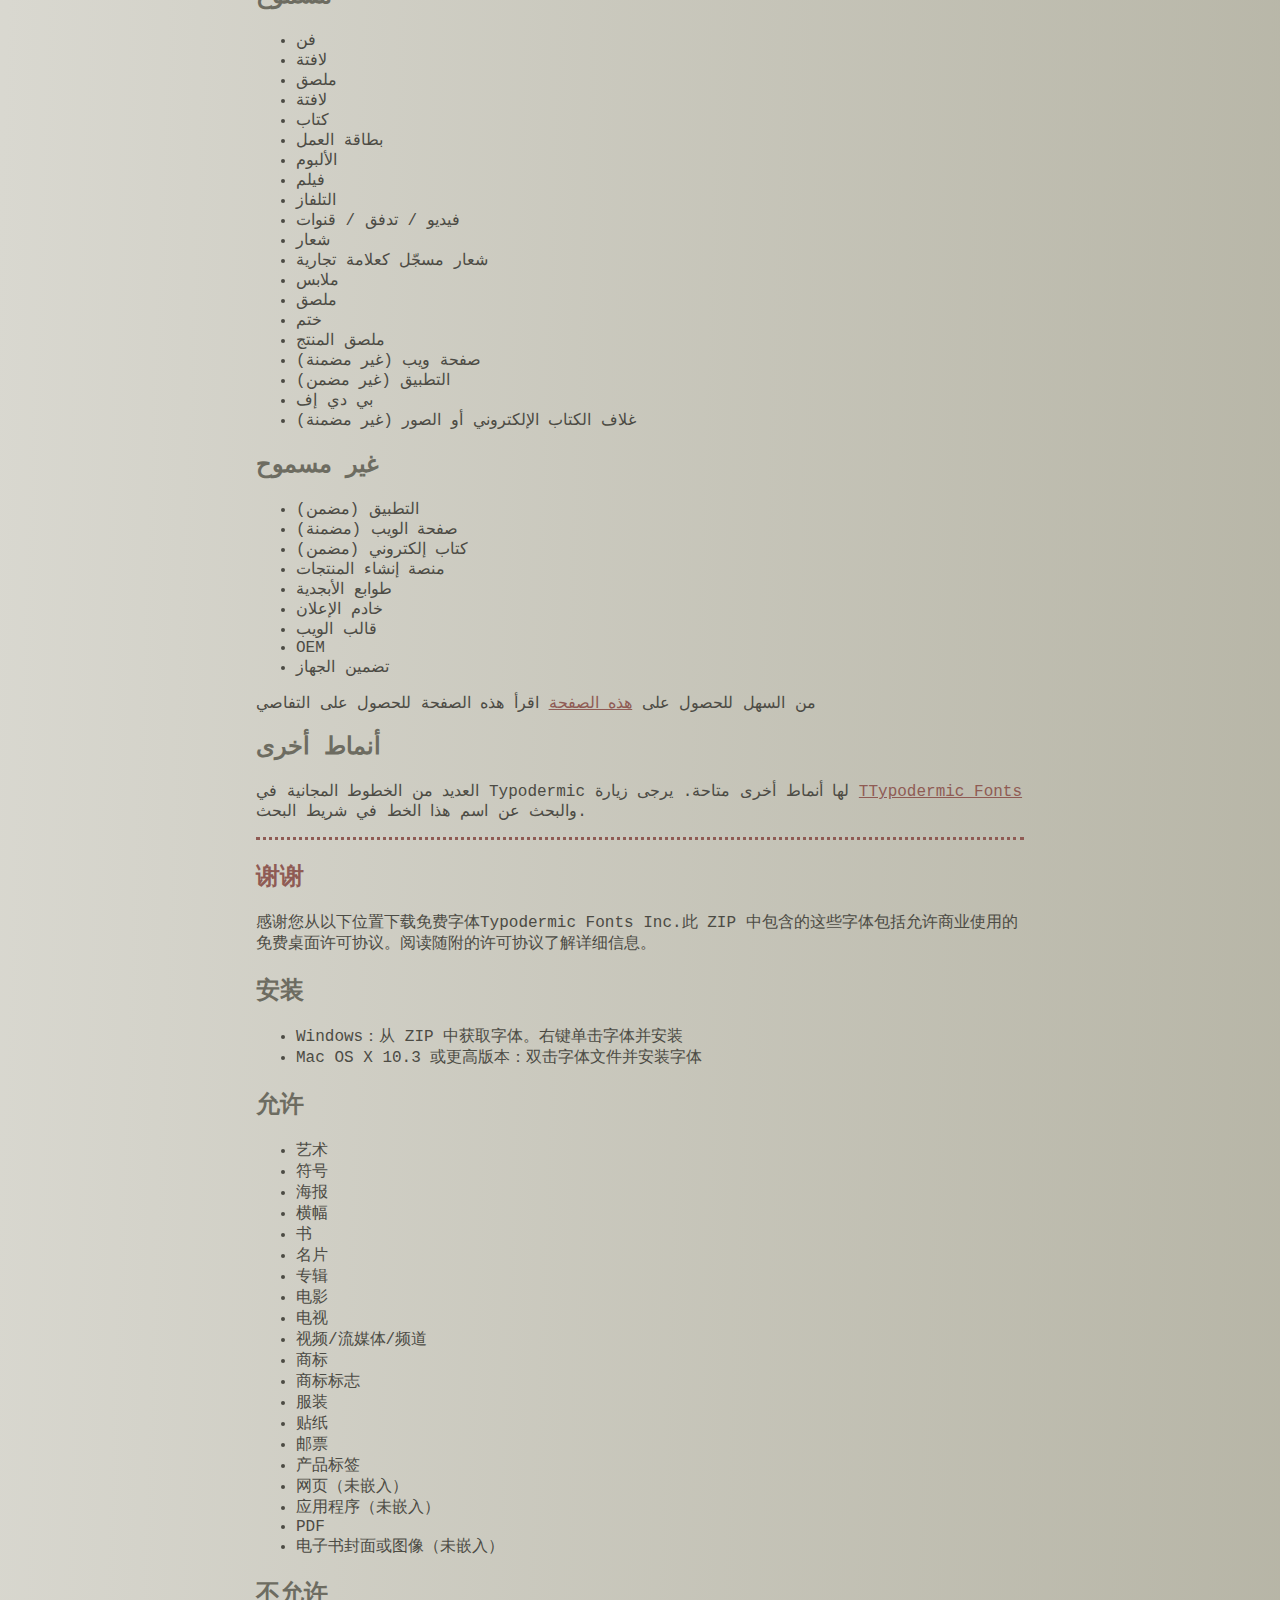
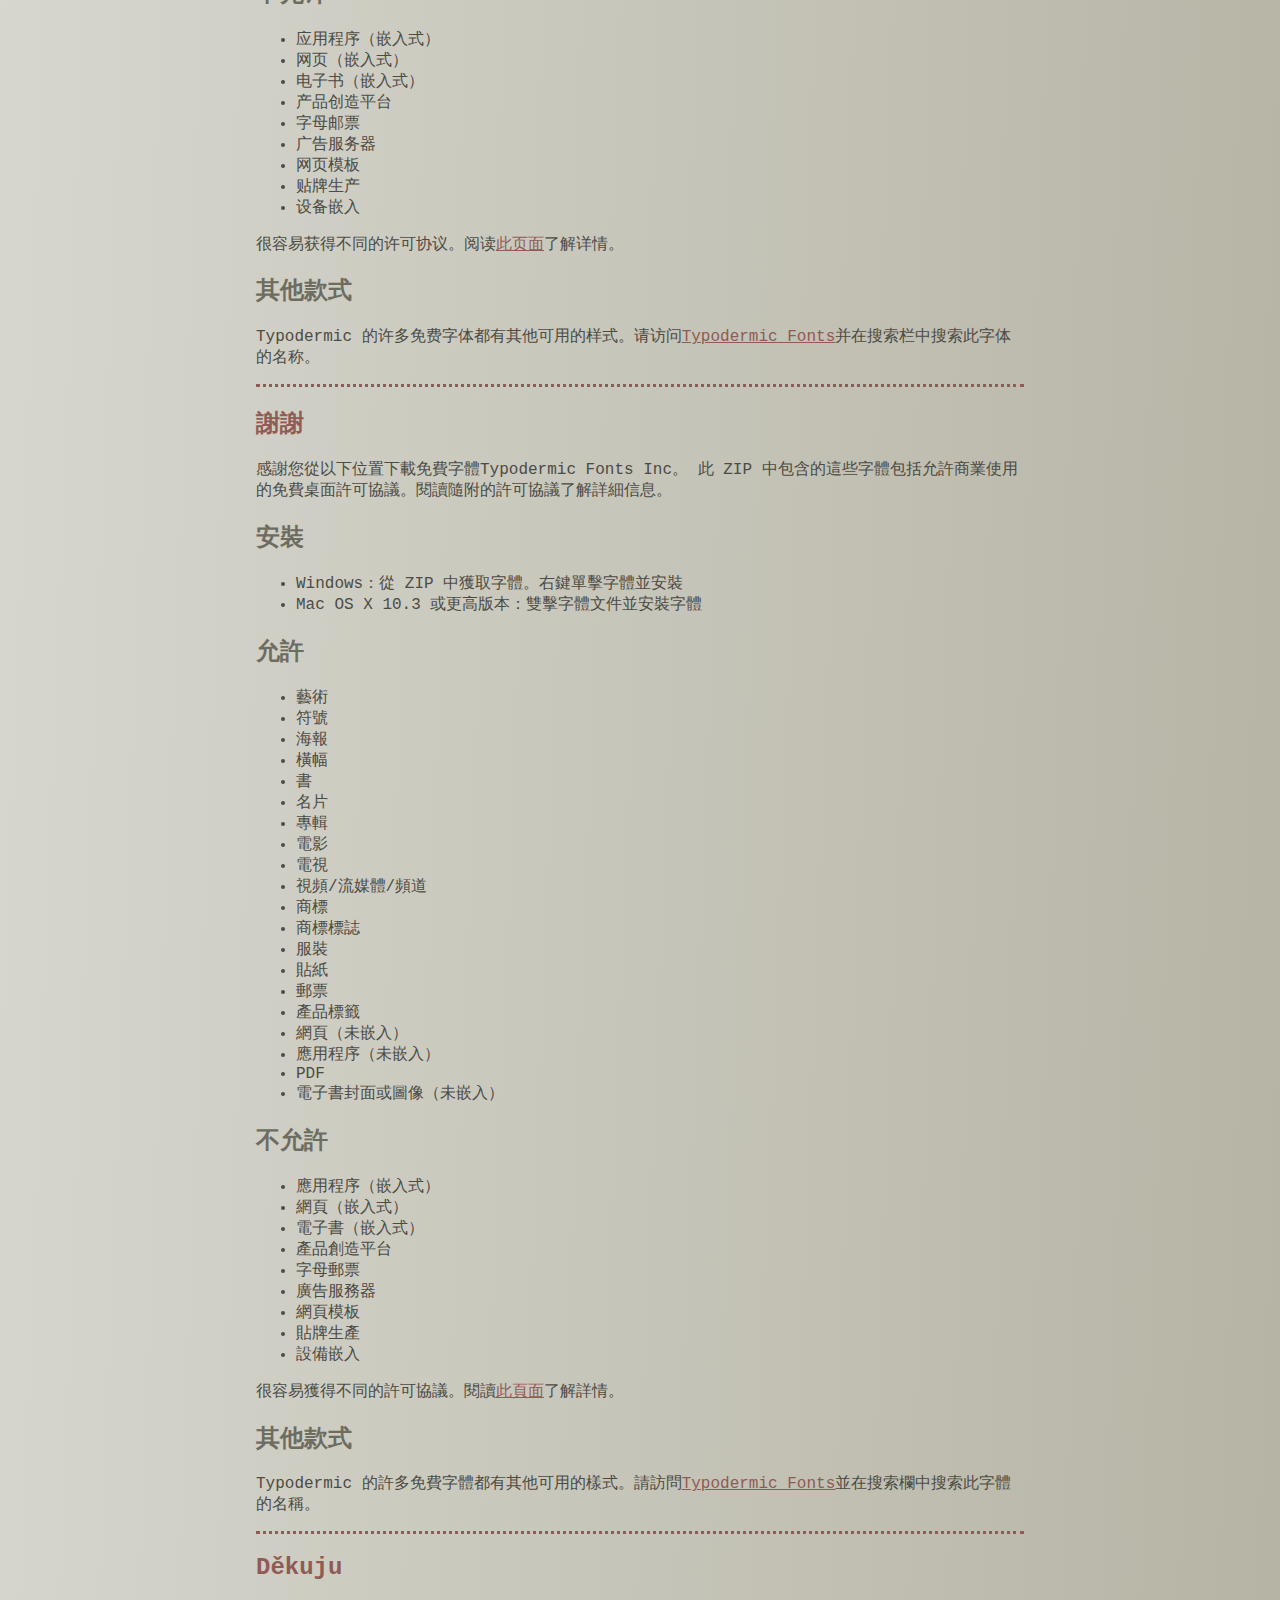
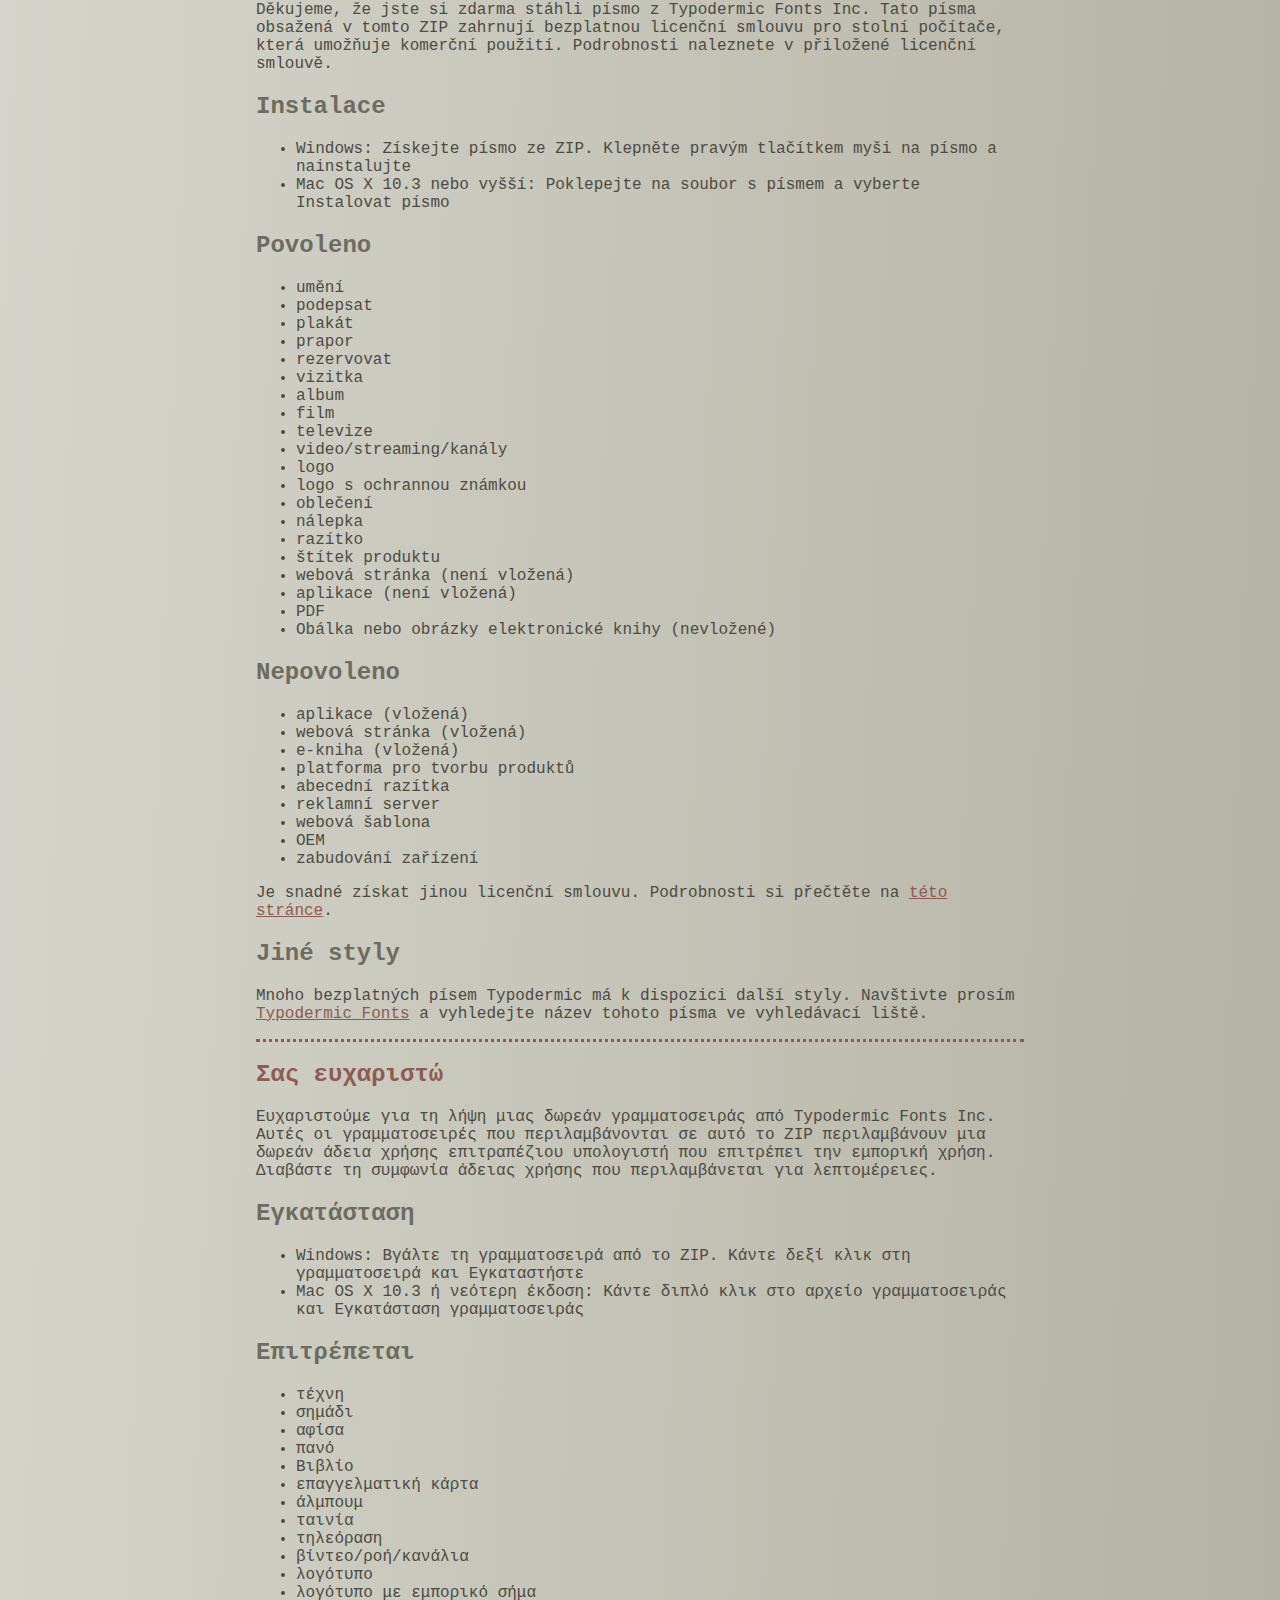
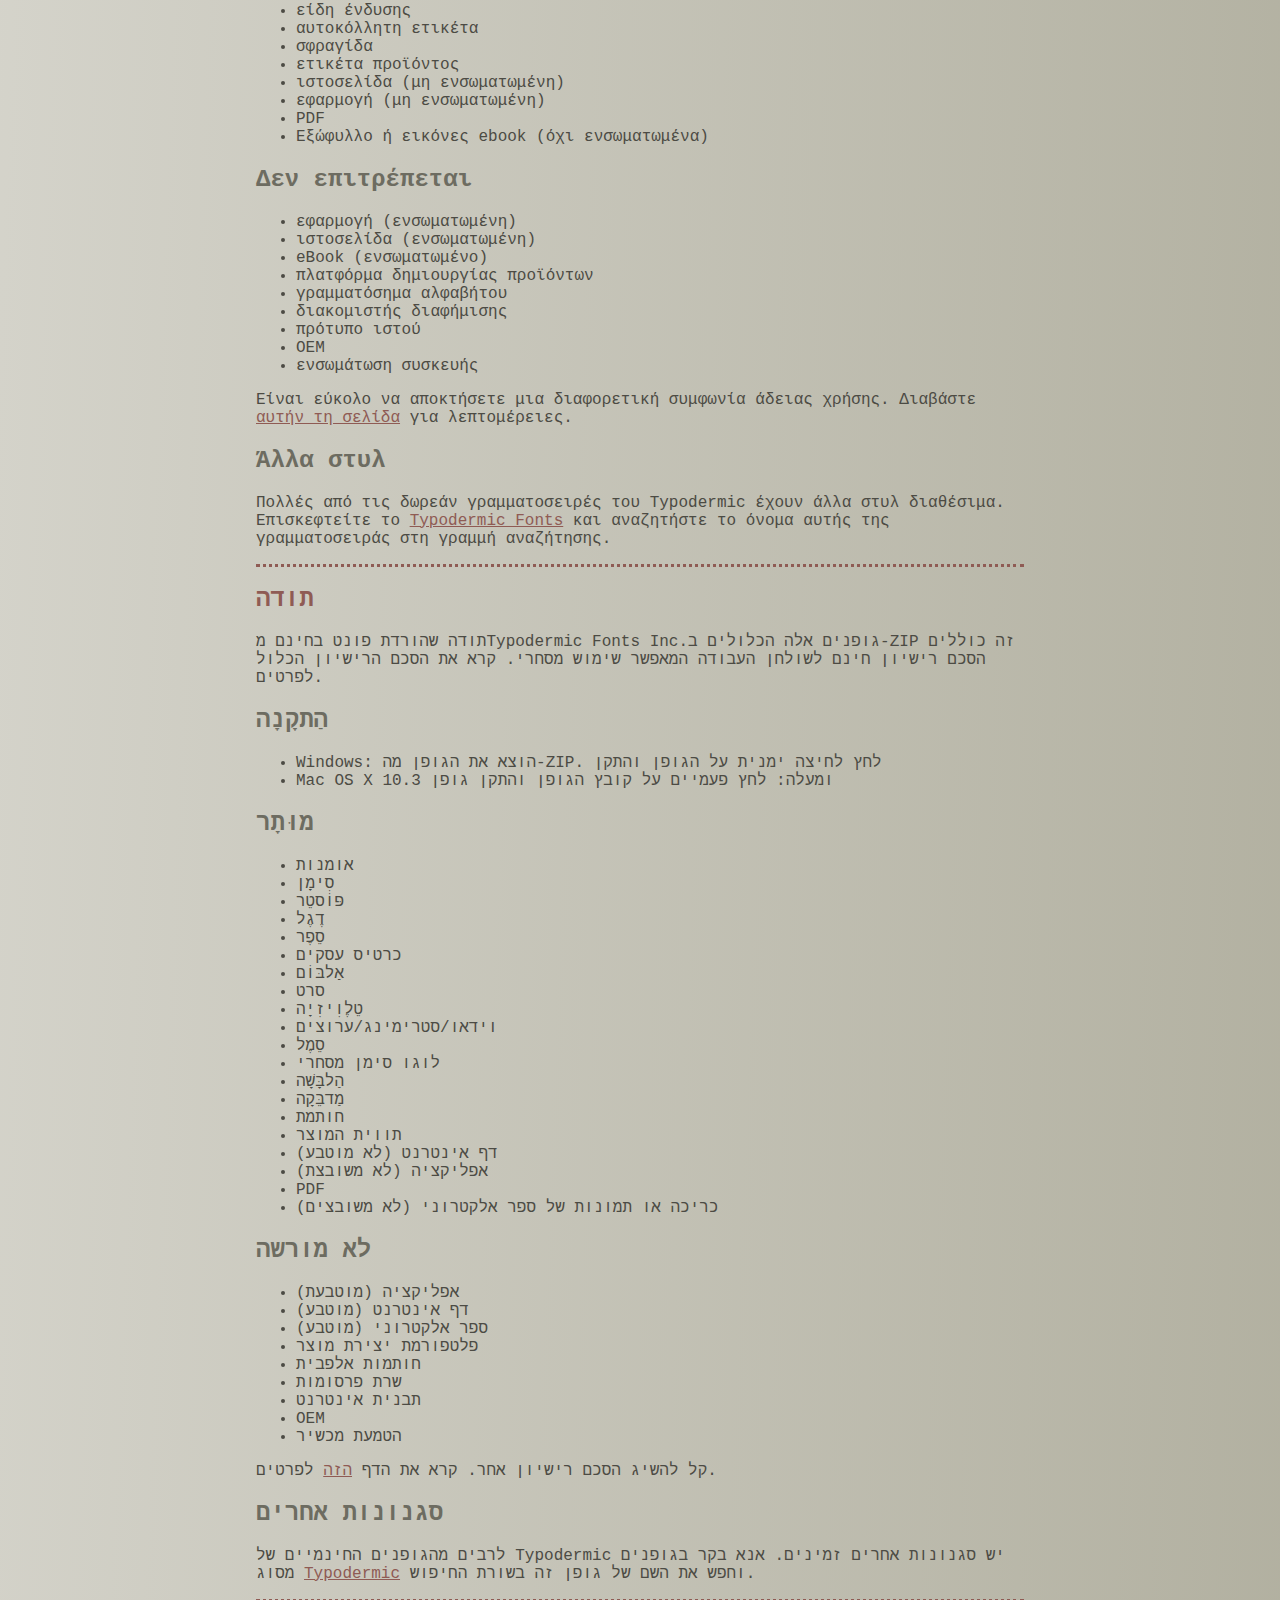
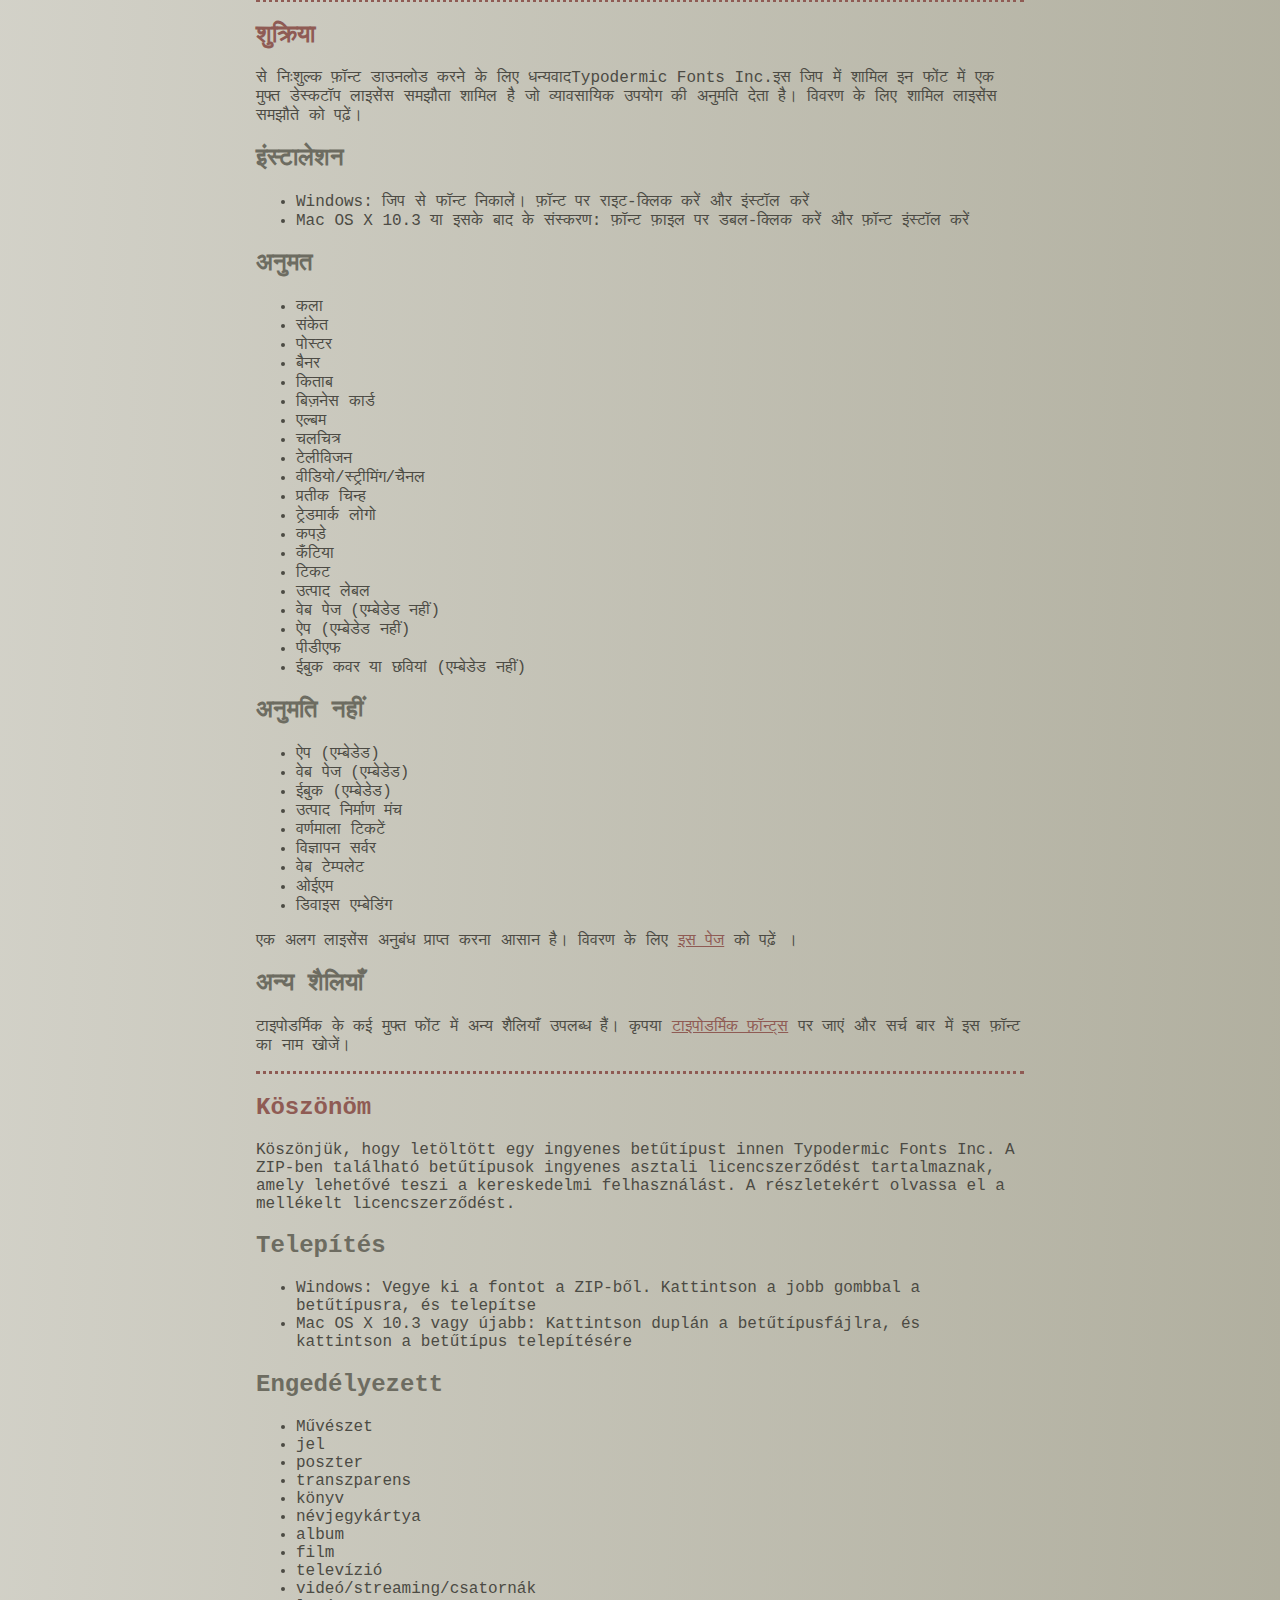
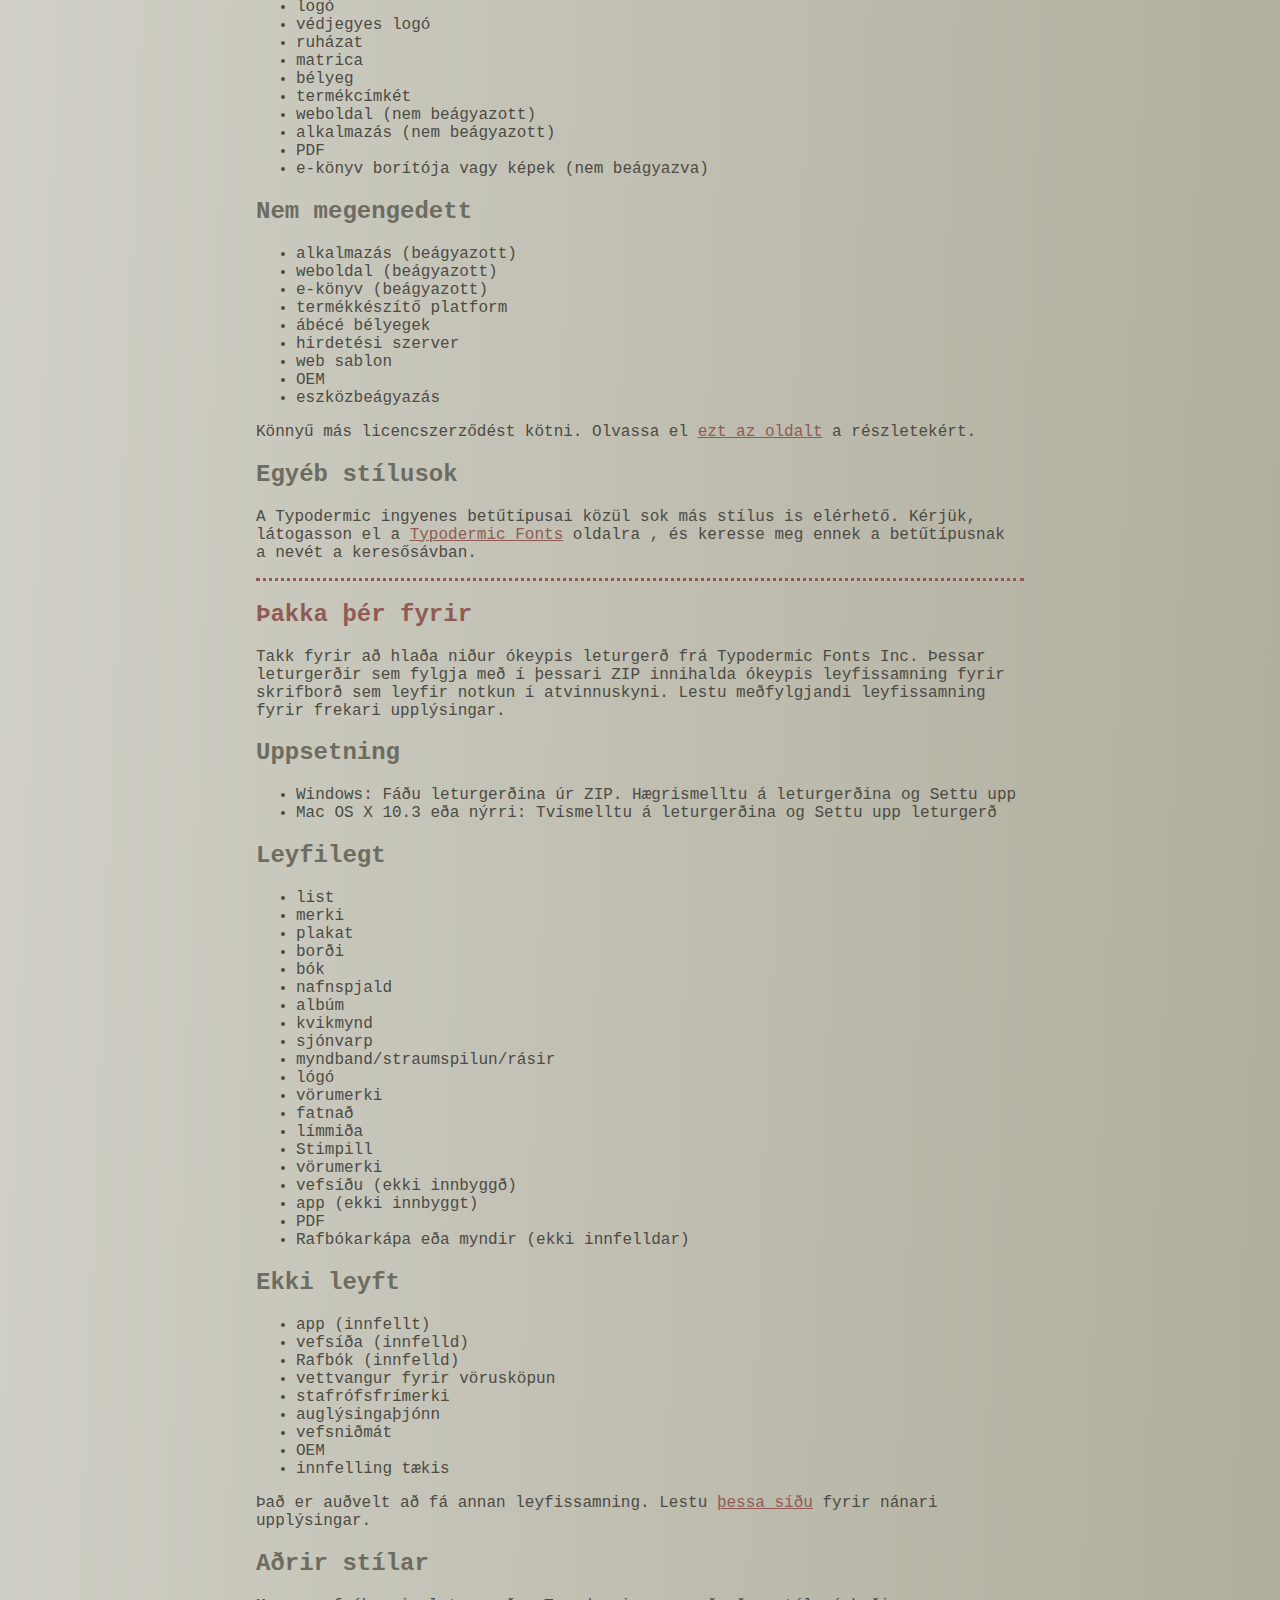
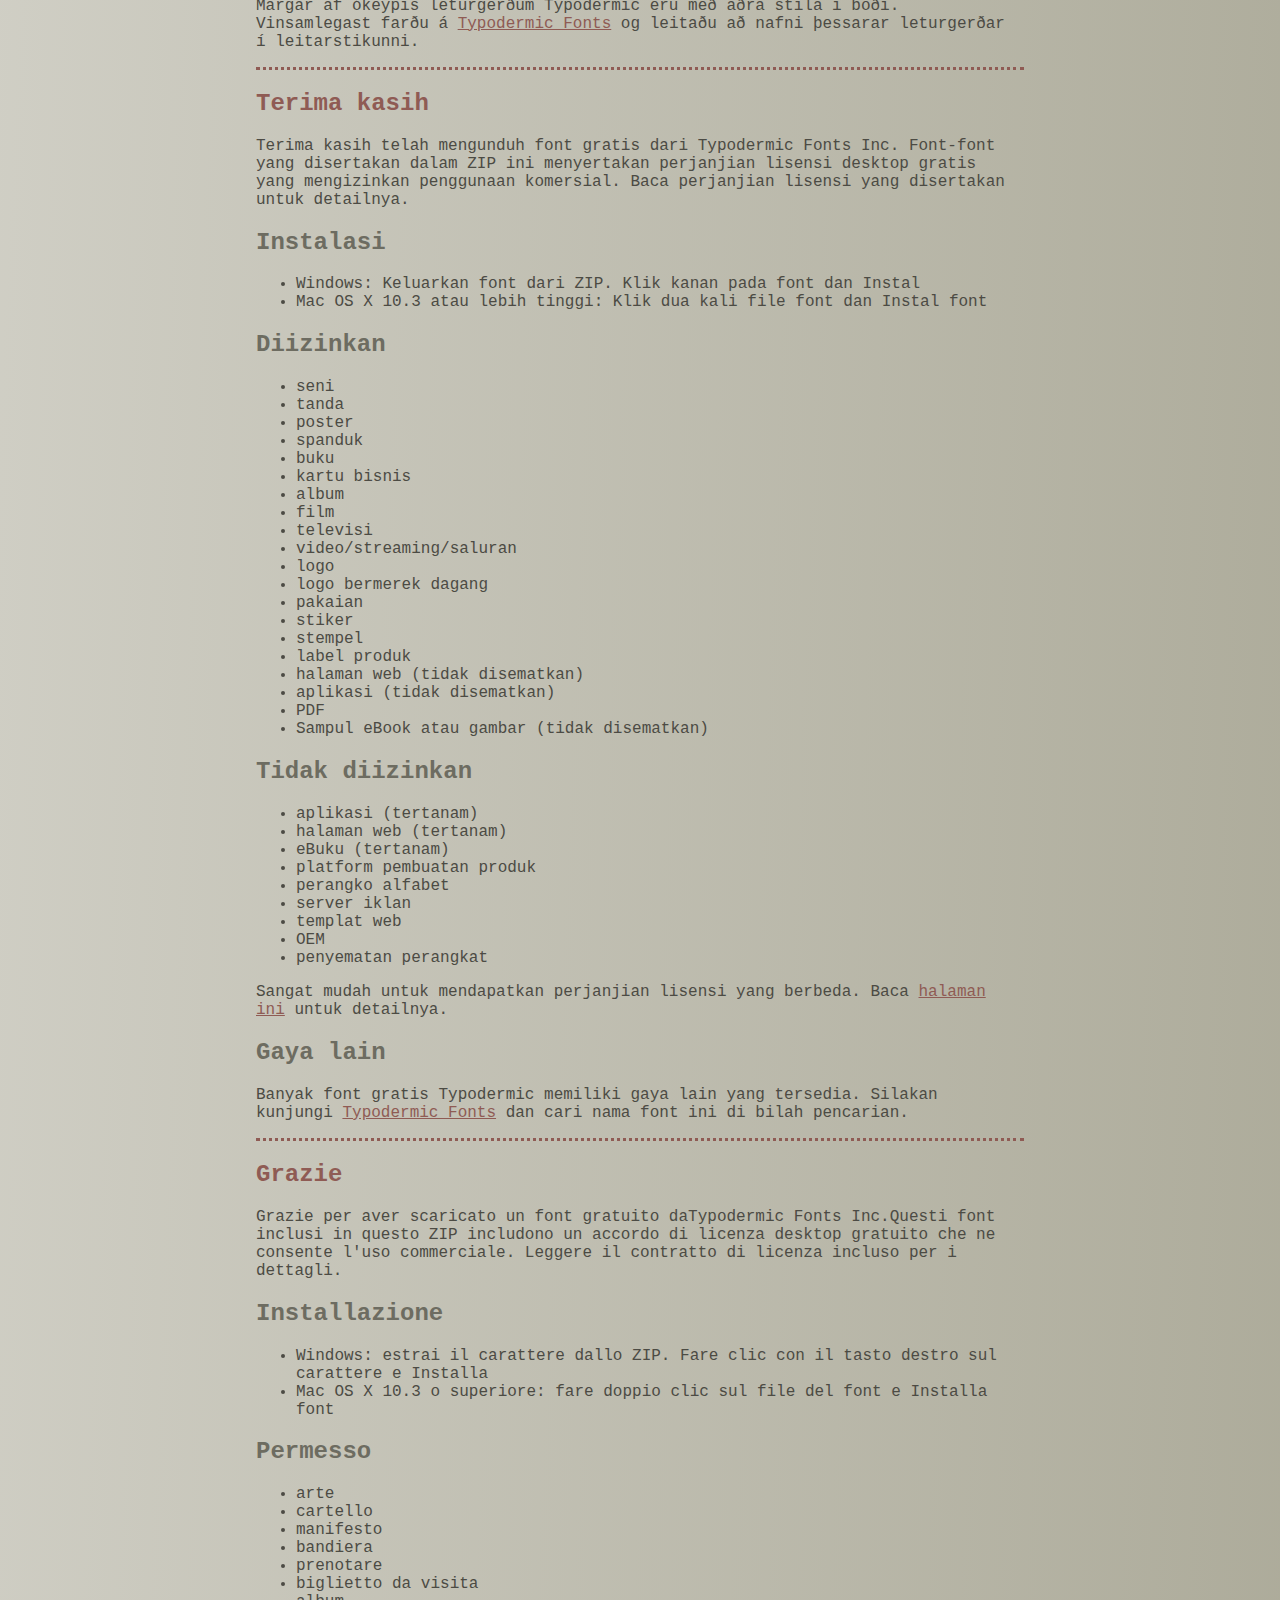
<file: font/read-this.html>
<head>
<meta http-equiv="Content-Type" content="text/html; charset=utf-8">
<title>Typodermic Fonts Inc. Free Font Instructions 2023</title>
<style type="text/css">
body {margin:30px 20% 120px 20%; padding:0px; font-family:Consolas, Courier, sans-serif; color:#4c4b44; background-color:#c2c1b3;
/* IE10 Consumer Preview */ 
background-image: -ms-linear-gradient(top left, #DEDDD6 0%, #9D9B87 100%);
/* Mozilla Firefox */ 
background-image: -moz-linear-gradient(top left, #DEDDD6 0%, #9D9B87 100%);
/* Opera */ 
background-image: -o-linear-gradient(top left, #DEDDD6 0%, #9D9B87 100%);
/* Webkit (Safari/Chrome 10) */ 
background-image: -webkit-gradient(linear, left top, right bottom, color-stop(0, #DEDDD6), color-stop(1, #9D9B87));
/* Webkit (Chrome 11+) */ 
background-image: -webkit-linear-gradient(top left, #DEDDD6 0%, #9D9B87 100%);
/* W3C Markup, IE10 Release Preview */ 
background-image: linear-gradient(to bottom right, #DEDDD6 0%, #9D9B87 100%);
	}
h2 {color:#6d6c61;}
a {color:#8f5b54;}
a:hover {color:#ffffff; background-color:#9a998c;}
hr.dotted {border: 0; border-top: 3px dotted #8f5b54;}
</style>
</head>

<body>

<br>

<p translate="no">
<a href="#German">Deutsch</a>
<a href="#Spanish">Español</a>
<a href="#French">Français</a>
<a href="#Arabic">العربية</a>
<a href="#Chinese">中国简体</a>
<a href="#Chinese(trad)">簡體字</a>
<a href="#Czech">Čeština</a>
<a href="#Greek">Ελληνικά</a>
<a href="#Hebrew">עִבְרִית</a>
<a href="#Hindi">हिन्दी</a>
<a href="#Hungarian">Magyar</a>
<a href="#Icelandic">Íslenska</a>
<a href="#Indonesian">Indonesia</a>
<a href="#Italian">Italiano</a>
<a href="#Korean">한국말</a>
<a href="#Japanese">日本語</a>
<a href="#Norwegian">Norsk</a>
<a href="#Polish">Język&nbsp;Polski</a>
<a href="#Portuguese">Português</a>
<a href="#Punjabi">ਪੰਜਾਬੀ</a>
<a href="#Romanian">Română</a>
<a href="#Russian">Русский</a>
<a href="#Swedish">Svenska</a>
<a href="#Tamil">தமிழ்</a>
<a href="#Thai">ภาษาไทย</a>
<a href="#Turkish">Türkçe</a>
<a href="#Ukrainian">Українська&nbsp;мова</a>
<a href="#Vietnamese">Tiếng&nbsp;Việt</a>
</p>

<h2>Thank you</h2>

<p>Thanks for downloading a free font from <span translate="no">Typodermic Fonts Inc.</span> These fonts included in this ZIP include a free desktop license agreement which permits commercial use. Read the included license agreement for details.</p>


<h2>Installation</h2>
<ul><li>Windows: Get the font out of the ZIP. Right-click on the font and <em>Install</em><li>Mac OS X 10.3 or above: Double-click the font file and <em>Install font</em></ul>

<h2>Allowed</h2>

<ul>
<li>art</li>
<li>sign</li>
<li>poster</li>
<li>banner</li>
<li>book</li>
<li>business card</li>
<li>album</li>
<li>movie</li>
<li>television</li>
<li>video/streaming/channels</li>
<li>logo</li>
<li>trademarked logo</li>
<li>clothing</li>
<li>sticker</li>
<li>stamp</li>
<li>product label</li>
<li>web page (not embedded)</li>
<li>app (not embedded)</li>
<li>PDF</li>
<li>eBook cover or images (not embedded)</li>
</ul>

<h2>Not allowed</h2>

<ul>
<li>app (embedded)</li>
<li>web page (embedded)</li>
<li>eBook (embedded)</li>
<li>product creation platform</li>
<li>alphabet stamps</li>
<li>advertisment server</li>
<li>web template</li>
<li>OEM</li>
<li>device embedding</li>
</ul>

<p>It&rsquo;s easy to get a different license agreement. Read the <a href="https://typodermicfonts.com/license/">this page</a> for details. </p>

<h2>Other styles</h2>

<p>Many of Typodermic's free fonts have other styles available. Please visit <a href="https://typodermicfonts.com">Typodermic Fonts</a> and search for the name of this font in the search bar.</p>

<hr class="dotted">

<h2><a id="German">Danke dir</a></h2>

<p>Vielen Dank, dass Sie eine kostenlose Schriftart von heruntergeladen haben Typodermic Fonts Inc. Diese in diesem ZIP enthaltenen Schriftarten beinhalten eine kostenlose Desktop-Lizenzvereinbarung, die eine kommerzielle Nutzung erlaubt. Lesen Sie die beigefügte Lizenzvereinbarung für Details.</p>


<h2>Installation</h2>
<ul><li>Windows: Holen Sie sich die Schriftart aus dem ZIP. Klicken Sie mit der rechten Maustaste auf die Schriftart und installieren Sie si<li>Mac OS X 10.3 oder höher: Doppelklicken Sie auf die Schriftartdatei und Schriftart installieren </ul>

<h2>Erlaubt</h2>

<ul>
<li>Kunst</li>
<li>Zeichen</li>
<li>Poster</li>
<li>Banner</li>
<li>Buchen</li>
<li>Visitenkarte</li>
<li>Album</li>
<li>Film</li>
<li>Fernsehen</li>
<li>Video/Streaming/Kanäle</li>
<li>Logo</li>
<li>markenrechtlich geschütztes Logo</li>
<li>Kleidung</li>
<li>Aufkleber</li>
<li>Briefmarke</li>
<li>Produktetikett</li>
<li>Webseite (nicht eingebettet)</li>
<li>App (nicht eingebettet)</li>
<li>PDF</li>
<li>eBook-Cover oder Bilder (nicht eingebettet)</li>
</ul>

<h2>Nicht erlaubt</h2>

<ul>
<li>App (eingebettet)</li>
<li>Webseite (eingebettet)</li>
<li>eBook (eingebettet)</li>
<li>Produkterstellungsplattform</li>
<li>Alphabet-Briefmarken</li>
<li>Werbeserver</li>
<li>Web-Vorlage</li>
<li>Erstausrüster</li>
<li>Geräteeinbettung</li>
</ul>

<p>Es ist einfach, eine andere Lizenzvereinbarung zu erhalten. Lesen Sie <a href="https://typodermicfonts.com/license/">diese Seite</a> für Details.</p>

<h2>Andere Stile</h2>

<p>Für viele der kostenlosen Schriftarten von Typodermic sind andere Stile verfügbar. Bitte besuchen Sie <a href="https://typodermicfonts.com">Typodermic Fonts</a> und suchen Sie in der Suchleiste nach dem Namen dieser Schriftart.</p>


<hr class="dotted">

<h2><a id="Spanish">Gracias</a></h2>

<p>Gracias por descargar una fuente gratuita de Typodermic Fonts Inc. Estas fuentes incluidas en este ZIP incluyen un acuerdo de licencia de escritorio gratuito que permite el uso comercial. Lea el acuerdo de licencia incluido para más detalles.</p>


<h2>Instalación</h2>
<ul><li>Windows: Saque la fuente del ZIP. Haga clic derecho en la fuente e instalar <li>Mac OS X 10.3 o superior: haga doble clic en el archivo de fuente e instale la fuente</ul>

<h2>Permitido</h2>

<ul>
<li>Arte</li>
<li>signo</li>
<li>póster</li>
<li>bandera</li>
<li>libro</li>
<li>tarjeta de visita</li>
<li>álbum</li>
<li>película</li>
<li>televisión</li>
<li>video/transmisión/canales</li>
<li>logo</li>
<li>logotipo de marca registrada</li>
<li>ropa</li>
<li>pegatina</li>
<li>estampilla</li>
<li>etiqueta del producto</li>
<li>página web (no incrustada)</li>
<li>aplicación (no incrustada)</li>
<li>PDF</li>
<li>Portada del libro electrónico o imágenes (no incrustadas)</li>
</ul>


<h2>No permitido</h2>

<ul>
<li>aplicación (incrustada)</li>
<li>página web (incrustada)</li>
<li>eBook (incrustado)</li>
<li>plataforma de creación de productos</li>
<li>sellos del alfabeto</li>
<li>servidor de anuncios</li>
<li>plantilla web</li>
<li>OEM</li>
<li>incrustación de dispositivo</li>
</ul>

<p>Es fácil obtener un acuerdo de licencia diferente. Lea <a href="https://typodermicfonts.com/license/">esta página</a> para más detalles.</p>

<h2>Otros estilos</h2>

<p>Muchas de las fuentes gratuitas de Typodermic tienen otros estilos disponibles. Visite  <a href="https://typodermicfonts.com">Typodermic Fonts</a> y busque el nombre de esta fuente en la barra de búsqueda.</p>


<hr class="dotted">

<h2><a id="French">Merci</a></h2>

<p>Merci d'avoir téléchargé une police gratuite sur Typodermic Fonts Inc. Ces polices incluses dans ce ZIP incluent un accord de licence de bureau gratuit qui permet une utilisation commerciale. Lisez le contrat de licence inclus pour plus de détails.</p>


<h2>Installation</h2>
<ul><li>Windows : extrayez la police du ZIP. Faites un clic droit sur la police et installez<li>Mac OS X 10.3 ou supérieur : double-cliquez sur le fichier de police et installez la police</ul>
  



<h2>Autorisé</h2>

<ul>
<li>de l'art</li>
<li>pancarte</li>
<li>affiche</li>
<li>bannière</li>
<li>livre</li>
<li>carte de visite</li>
<li>album</li>
<li>film</li>
<li>télévision</li>
<li>vidéo/streaming/chaînes</li>
<li>logo</li>
<li>logo de marque</li>
<li>Vêtements</li>
<li>autocollant</li>
<li>timbre</li>
<li>étiquette du produit</li>
<li>page Web (non intégrée)</li>
<li>application (non intégrée)</li>
<li>PDF</li>
<li>Couverture ou images d'eBook (non intégrées)</li>
</ul>
 


<h2>Interdit</h2>

<ul>
<li>application (intégrée)</li>
<li>page Web (intégrée)</li>
<li>eBook (intégré)</li>
<li>plateforme de création de produits</li>
<li>timbres alphabétiques</li>
<li>serveur de publicité</li>
<li>modèle web</li>
<li>FEO</li>
<li>intégration de l'appareil</li>
</ul>

<p>Il est facile d'obtenir un autre contrat de licence. Lisez  <a href="https://typodermicfonts.com/license/">cette page</a> pour plus de détails.</p>

<h2>Autres modèles</h2>

<p>De nombreuses polices gratuites de Typodermic proposent d'autres styles. Veuillez visiter  <a href="https://typodermicfonts.com">Typodermic Fonts</a> et rechercher le nom de cette police dans la barre de recherche.</p>


<hr class="dotted">

<h2><a id="Arabic">شكرًا لك</a></h2>

<p>

شكرا لتحميل الخط المجاني من Typodermic Fonts Inc. تتضمن هذه الخطوط المضمنة في ملف ZIP هذا اتفاقية ترخيص سطح مكتب مجانية تسمح بالاستخدام التجاري. اقرأ اتفاقية الترخيص المضمنة للحصول على التفاصيل.</p>


<h2>التركيب</h2>
<ul><li>Windows: أخرج الخط من ملف ZIP. انقر بزر الماوس الأيمن فوق الخط وتثبيت
    نظام التشغيل <li>Mac OS X 10.3 أو إصدار أحدث: انقر نقرًا مزدوجًا فوق ملف الخط وقم بتثبيت الخط</em></ul>

<h2>مسموح</h2>

<ul>
<li>فن</li>
<li>لافتة</li>
<li>ملصق</li>
<li>لافتة</li>
<li>كتاب</li>
<li>بطاقة العمل</li>
<li>الألبوم</li>
<li>فيلم</li>
<li>التلفاز</li>
<li>فيديو / تدفق / قنوات</li>
<li>شعار</li>
<li>شعار مسجّل كعلامة تجارية</li>
<li>ملابس</li>
<li>ملصق</li>
<li>ختم</li>
<li>ملصق المنتج</li>
<li>صفحة ويب (غير مضمنة)</li>
<li>التطبيق (غير مضمن)</li>
<li>بي دي إف</li>
<li>غلاف الكتاب الإلكتروني أو الصور (غير مضمنة)</li>
</ul>

<h2>غير مسموح</h2>

<ul>
<li>التطبيق (مضمن)</li>
<li>صفحة الويب (مضمنة)</li>
<li>كتاب إلكتروني (مضمن)</li>
<li>منصة إنشاء المنتجات</li>
<li>طوابع الأبجدية</li>
<li>خادم الإعلان</li>
<li>قالب الويب</li>
<li>OEM</li>
<li>تضمين الجهاز</li>
</ul>

<p>من السهل  للحصول على <a href="https://typodermicfonts.com/license/">هذه الصفحة</a>  اقرأ هذه الصفحة للحصول على التفاصي</p>


<h2>أنماط أخرى</h2>

<p>العديد من الخطوط المجانية في Typodermic لها أنماط أخرى متاحة. يرجى زيارة <a href="https://typodermicfonts.com">TTypodermic Fonts</a> والبحث عن اسم هذا الخط في شريط البحث.</p>


<hr class="dotted">

<h2><a id="Chinese">谢谢</a></h2>

<p>感谢您从以下位置下载免费字体Typodermic Fonts Inc.此 ZIP 中包含的这些字体包括允许商业使用的免费桌面许可协议。阅读随附的许可协议了解详细信息。</p>


<h2>安装</h2>
<ul><li>Windows：从 ZIP 中获取字体。右键单击字体并安装<li>Mac OS X 10.3 或更高版本：双击字体文件并安装字体 </ul>

<h2>允许</h2>





<ul>
<li>艺术</li>
<li>符号</li>
<li>海报</li>
<li>横幅</li>
<li>书</li>
<li>名片</li>
<li>专辑</li>
<li>电影</li>
<li>电视</li>
<li>视频/流媒体/频道</li>
<li>商标</li>
<li>商标标志</li>
<li>服装</li>
<li>贴纸</li>
<li>邮票</li>
<li>产品标签</li>
<li>网页（未嵌入）</li>
<li>应用程序（未嵌入）</li>
<li>PDF</li>
<li>电子书封面或图像（未嵌入）</li>
</ul>

<h2>不允许</h2>

<ul>
<li>应用程序（嵌入式）</li>
<li>网页（嵌入式）</li>
<li>电子书（嵌入式）</li>
<li>产品创造平台</li>
<li>字母邮票</li>
<li>广告服务器</li>
<li>网页模板</li>
<li>贴牌生产</li>
<li>设备嵌入</li>
</ul>

<p>很容易获得不同的许可协议。阅读<a href="https://typodermicfonts.com/license/">此页面</a>了解详情。</p>

<h2>其他款式</h2>

<p>Typodermic 的许多免费字体都有其他可用的样式。请访问<a href="https://typodermicfonts.com">Typodermic Fonts</a>并在搜索栏中搜索此字体的名称。</p>


<hr class="dotted">

<h2><a id="Chinese(trad)">謝謝</a></h2>

<p>感謝您從以下位置下載免費字體Typodermic Fonts Inc。 此 ZIP 中包含的這些字體包括允許商業使用的免費桌面許可協議。閱讀隨附的許可協議了解詳細信息。</p>


<h2>安裝</h2>
<ul><li>Windows：從 ZIP 中獲取字體。右鍵單擊字體並安裝<li>Mac OS X 10.3 或更高版本：雙擊字體文件並安裝字體 </ul>

<h2>允許</h2>

<ul>
<li>藝術</li>
<li>符號</li>
<li>海報</li>
<li>橫幅</li>
<li>書</li>
<li>名片</li>
<li>專輯</li>
<li>電影</li>
<li>電視</li>
<li>視頻/流媒體/頻道</li>
<li>商標</li>
<li>商標標誌</li>
<li>服裝</li>
<li>貼紙</li>
<li>郵票</li>
<li>產品標籤</li>
<li>網頁（未嵌入）</li>
<li>應用程序（未嵌入）</li>
<li>PDF</li>
<li>電子書封面或圖像（未嵌入）</li>


</ul>

<h2>不允許</h2>

<ul>
<li>應用程序（嵌入式）</li>
<li>網頁（嵌入式）</li>
<li>電子書（嵌入式）</li>
<li>產品創造平台</li>
<li>字母郵票</li>
<li>廣告服務器</li>
<li>網頁模板</li>
<li>貼牌生產</li>
<li>設備嵌入</li>
</ul>

<p>很容易獲得不同的許可協議。閱讀<a href="https://typodermicfonts.com/license/">此頁面</a>了解詳情。</p>

<h2>其他款式</h2>

<p>Typodermic 的許多免費字體都有其他可用的樣式。請訪問<a href="https://typodermicfonts.com">Typodermic Fonts</a>並在搜索欄中搜索此字體的名稱。</p>


<hr class="dotted">

<h2><a id="Czech">Děkuju</a></h2>

<p>Děkujeme, že jste si zdarma stáhli písmo z Typodermic Fonts Inc. Tato písma obsažená v tomto ZIP zahrnují bezplatnou licenční smlouvu pro stolní počítače, která umožňuje komerční použití. Podrobnosti naleznete v přiložené licenční smlouvě.</p>


<h2>Instalace</h2>
<ul><li>Windows: Získejte písmo ze ZIP. Klepněte pravým tlačítkem myši na písmo a nainstalujte <li>Mac OS X 10.3 nebo vyšší: Poklepejte na soubor s písmem a vyberte Instalovat písmo </ul>

<h2>Povoleno</h2>

<ul>
<li>umění</li>
<li>podepsat</li>
<li>plakát</li>
<li>prapor</li>
<li>rezervovat</li>
<li>vizitka</li>
<li>album</li>
<li>film</li>
<li>televize</li>
<li>video/streaming/kanály</li>
<li>logo</li>
<li>logo s ochrannou známkou</li>
<li>oblečení</li>
<li>nálepka</li>
<li>razítko</li>
<li>štítek produktu</li>
<li>webová stránka (není vložená)</li>
<li>aplikace (není vložená)</li>
<li>PDF</li>
<li>Obálka nebo obrázky elektronické knihy (nevložené)</li>
</ul>

<h2>Nepovoleno</h2>

<ul>
<li>aplikace (vložená)</li>
<li>webová stránka (vložená)</li>
<li>e-kniha (vložená)</li>
<li>platforma pro tvorbu produktů</li>
<li>abecední razítka</li>
<li>reklamní server</li>
<li>webová šablona</li>
<li>OEM</li>
<li>zabudování zařízení</li>
</ul>

<p>Je snadné získat jinou licenční smlouvu. Podrobnosti si přečtěte na <a href="https://typodermicfonts.com/license/">této stránce</a>.

<h2>Jiné styly</h2>

<p>Mnoho bezplatných písem Typodermic má k dispozici další styly. Navštivte prosím <a href="https://typodermicfonts.com">Typodermic Fonts</a> a vyhledejte název tohoto písma ve vyhledávací liště.</p>

<hr class="dotted">

<h2><a id="Greek">Σας ευχαριστώ</a></h2>

<p>Ευχαριστούμε για τη λήψη μιας δωρεάν γραμματοσειράς από Typodermic Fonts Inc. Αυτές οι γραμματοσειρές που περιλαμβάνονται σε αυτό το ZIP περιλαμβάνουν μια δωρεάν άδεια χρήσης επιτραπέζιου υπολογιστή που επιτρέπει την εμπορική χρήση. Διαβάστε τη συμφωνία άδειας χρήσης που περιλαμβάνεται για λεπτομέρειες.</p>


<h2>Εγκατάσταση</h2>
<ul><li>Windows: Βγάλτε τη γραμματοσειρά από το ZIP. Κάντε δεξί κλικ στη γραμματοσειρά και Εγκαταστήστε <li>Mac OS X 10.3 ή νεότερη έκδοση: Κάντε διπλό κλικ στο αρχείο γραμματοσειράς και Εγκατάσταση γραμματοσειράς</ul>

<h2>Επιτρέπεται</h2>

<ul>
<li>τέχνη</li>
<li>σημάδι</li>
<li>αφίσα</li>
<li>πανό</li>
<li>Βιβλίο</li>
<li>επαγγελματική κάρτα</li>
<li>άλμπουμ</li>
<li>ταινία</li>
<li>τηλεόραση</li>
<li>βίντεο/ροή/κανάλια</li>
<li>λογότυπο</li>
<li>λογότυπο με εμπορικό σήμα</li>
<li>είδη ένδυσης</li>
<li>αυτοκόλλητη ετικέτα</li>
<li>σφραγίδα</li>
<li>ετικέτα προϊόντος</li>
<li>ιστοσελίδα (μη ενσωματωμένη)</li>
<li>εφαρμογή (μη ενσωματωμένη)</li>
<li>PDF</li>
<li>Εξώφυλλο ή εικόνες ebook (όχι ενσωματωμένα)</li>
</ul>

<h2>Δεν επιτρέπεται</h2>

<ul>
<li>εφαρμογή (ενσωματωμένη)</li>
<li>ιστοσελίδα (ενσωματωμένη)</li>
<li>eBook (ενσωματωμένο)</li>
<li>πλατφόρμα δημιουργίας προϊόντων</li>
<li>γραμματόσημα αλφαβήτου</li>
<li>διακομιστής διαφήμισης</li>
<li>πρότυπο ιστού</li>
<li>OEM</li>
<li>ενσωμάτωση συσκευής</li>
</ul>

<p>Είναι εύκολο να αποκτήσετε μια διαφορετική συμφωνία άδειας χρήσης. Διαβάστε <a href="https://typodermicfonts.com/license/">αυτήν τη σελίδα</a> για λεπτομέρειες.</p>

<h2>Άλλα στυλ</h2>

<p>Πολλές από τις δωρεάν γραμματοσειρές του Typodermic έχουν άλλα στυλ διαθέσιμα. Επισκεφτείτε το <a href="https://typodermicfonts.com">Typodermic Fonts</a> και αναζητήστε το όνομα αυτής της γραμματοσειράς στη γραμμή αναζήτησης.</p>


<hr class="dotted">

<h2><a id="Hebrew">תודה</a></h2>

<p>תודה שהורדת פונט בחינם מTypodermic Fonts Inc.גופנים אלה הכלולים ב-ZIP זה כוללים הסכם רישיון חינם לשולחן העבודה המאפשר שימוש מסחרי. קרא את הסכם הרישיון הכלול לפרטים.</p>


<h2>הַתקָנָה</h2>
<ul><li>Windows: הוצא את הגופן מה-ZIP. לחץ לחיצה ימנית על הגופן והתקן<li>Mac OS X 10.3 ומעלה: לחץ פעמיים על קובץ הגופן והתקן גופן</ul>

   
<h2>מוּתָר</h2>

<ul>
<li>אומנות</li>
<li>סִימָן</li>
<li>פּוֹסטֵר</li>
<li>דֶגֶל</li>
<li>סֵפֶר</li>
<li>כרטיס עסקים</li>
<li>אַלבּוֹם</li>
<li>סרט</li>
<li>טֵלֶוִיזִיָה</li>
<li>וידאו/סטרימינג/ערוצים</li>
<li>סֵמֶל</li>
<li>לוגו סימן מסחרי</li>
<li>הַלבָּשָׁה</li>
<li>מַדבֵּקָה</li>
<li>חותמת</li>
<li>תווית המוצר</li>
<li>דף אינטרנט (לא מוטבע)</li>
<li>אפליקציה (לא משובצת)</li>
<li>PDF</li>
<li>כריכה או תמונות של ספר אלקטרוני (לא משובצים)</li>
</ul>

<h2>לא מורשה</h2>

<ul>
<li>אפליקציה (מוטבעת)</li>
<li>דף אינטרנט (מוטבע)</li>
<li>ספר אלקטרוני (מוטבע)</li>
<li>פלטפורמת יצירת מוצר</li>
<li>חותמות אלפבית</li>
<li>שרת פרסומות</li>
<li>תבנית אינטרנט</li>
<li>OEM</li>
<li>הטמעת מכשיר</li>
</ul>

<p>קל להשיג הסכם רישיון אחר. קרא את הדף <a href="https://typodermicfonts.com/license/">הזה</a> לפרטים.</p>

<h2>סגנונות אחרים</h2>

<p>לרבים מהגופנים החינמיים של Typodermic יש סגנונות אחרים זמינים. אנא בקר בגופנים מסוג <a href="https://typodermicfonts.com">Typodermic</a> וחפש את השם של גופן זה בשורת החיפוש.</p>

<hr class="dotted">

<h2><a id="Hindi">शुक्रिया</a></h2>

<p>से निःशुल्क फ़ॉन्ट डाउनलोड करने के लिए धन्यवादTypodermic Fonts Inc.इस जिप में शामिल इन फोंट में एक मुफ्त डेस्कटॉप लाइसेंस समझौता शामिल है जो व्यावसायिक उपयोग की अनुमति देता है। विवरण के लिए शामिल लाइसेंस समझौते को पढ़ें।</p>


<h2>इंस्टालेशन</h2>
<ul><li>Windows: जिप से फॉन्ट निकालें। फ़ॉन्ट पर राइट-क्लिक करें और इंस्टॉल करें<li>Mac OS X 10.3 या इसके बाद के संस्करण: फ़ॉन्ट फ़ाइल पर डबल-क्लिक करें और फ़ॉन्ट इंस्टॉल करें </ul>

<h2>अनुमत</h2>

<ul>
<li>कला</li>
<li>संकेत</li>
<li>पोस्टर</li>
<li>बैनर</li>
<li>किताब</li>
<li>बिज़नेस कार्ड</li>
<li>एल्बम</li>
<li>चलचित्र</li>
<li>टेलीविजन</li>
<li>वीडियो/स्ट्रीमिंग/चैनल</li>
<li>प्रतीक चिन्ह</li>
<li>ट्रेडमार्क लोगो</li>
<li>कपड़े</li>
<li>कँटिया</li>
<li>टिकट</li>
<li>उत्पाद लेबल</li>
<li>वेब पेज (एम्बेडेड नहीं)</li>
<li>ऐप (एम्बेडेड नहीं)</li>
<li>पीडीएफ</li>
<li>ईबुक कवर या छवियां (एम्बेडेड नहीं)</li>
</ul>

<h2>अनुमति नहीं</h2>

<ul>
<li>ऐप (एम्बेडेड)</li>
<li>वेब पेज (एम्बेडेड)</li>
<li>ईबुक (एम्बेडेड)</li>
<li>उत्पाद निर्माण मंच</li>
<li>वर्णमाला टिकटें</li>
<li>विज्ञापन सर्वर</li>
<li>वेब टेम्पलेट</li>
<li>ओईएम</li>
<li>डिवाइस एम्बेडिंग</li>
</ul>

<p>एक अलग लाइसेंस अनुबंध प्राप्त करना आसान है। विवरण के लिए <a href="https://typodermicfonts.com/license/">इस पेज</a> को पढ़ें ।</p>

<h2>अन्य शैलियाँ</h2>

<p>टाइपोडर्मिक के कई मुफ्त फोंट में अन्य शैलियाँ उपलब्ध हैं। कृपया <a href="https://typodermicfonts.com">टाइपोडर्मिक फ़ॉन्ट्स</a> पर जाएं और सर्च बार में इस फ़ॉन्ट का नाम खोजें।</p>


<hr class="dotted">

<h2><a id="Hungarian">Köszönöm</a></h2>

<p>Köszönjük, hogy letöltött egy ingyenes betűtípust innen Typodermic Fonts Inc. A ZIP-ben található betűtípusok ingyenes asztali licencszerződést tartalmaznak, amely lehetővé teszi a kereskedelmi felhasználást. A részletekért olvassa el a mellékelt licencszerződést.</p>


<h2>Telepítés</h2>
<ul><li>Windows: Vegye ki a fontot a ZIP-ből. Kattintson a jobb gombbal a betűtípusra, és telepítse <li>Mac OS X 10.3 vagy újabb: Kattintson duplán a betűtípusfájlra, és kattintson a betűtípus telepítésére </ul>

<h2>Engedélyezett</h2>

<ul>
<li>Művészet</li>
<li>jel</li>
<li>poszter</li>
<li>transzparens</li>
<li>könyv</li>
<li>névjegykártya</li>
<li>album</li>
<li>film</li>
<li>televízió</li>
<li>videó/streaming/csatornák</li>
<li>logó</li>
<li>védjegyes logó</li>
<li>ruházat</li>
<li>matrica</li>
<li>bélyeg</li>
<li>termékcímkét</li>
<li>weboldal (nem beágyazott)</li>
<li>alkalmazás (nem beágyazott)</li>
<li>PDF</li>
<li>e-könyv borítója vagy képek (nem beágyazva)</li>
</ul>

<h2>Nem megengedett</h2>

<ul>
<li>alkalmazás (beágyazott)</li>
<li>weboldal (beágyazott)</li>
<li>e-könyv (beágyazott)</li>
<li>termékkészítő platform</li>
<li>ábécé bélyegek</li>
<li>hirdetési szerver</li>
<li>web sablon</li>
<li>OEM</li>
<li>eszközbeágyazás</li>
</ul>

<p>Könnyű más licencszerződést kötni. Olvassa el <a href="https://typodermicfonts.com/license/">ezt az oldalt</a> a részletekért.</p>

<h2>Egyéb stílusok</h2>

<p>A Typodermic ingyenes betűtípusai közül sok más stílus is elérhető. Kérjük, látogasson el a <a href="https://typodermicfonts.com">Typodermic Fonts</a> oldalra , és keresse meg ennek a betűtípusnak a nevét a keresősávban.</p>


<hr class="dotted">

<h2><a id="Icelandic">Þakka þér fyrir</a></h2>

<p>Takk fyrir að hlaða niður ókeypis leturgerð frá Typodermic Fonts Inc. Þessar leturgerðir sem fylgja með í þessari ZIP innihalda ókeypis leyfissamning fyrir skrifborð sem leyfir notkun í atvinnuskyni. Lestu meðfylgjandi leyfissamning fyrir frekari upplýsingar.</p>

<h2>Uppsetning</h2>
<ul><li>Windows: Fáðu leturgerðina úr ZIP. Hægrismelltu á leturgerðina og Settu upp <li>Mac OS X 10.3 eða nýrri: Tvísmelltu á leturgerðina og Settu upp leturgerð</ul>

<h2>Leyfilegt</h2>

<ul>
<li>list</li>
<li>merki</li>
<li>plakat</li>
<li>borði</li>
<li>bók</li>
<li>nafnspjald</li>
<li>albúm</li>
<li>kvikmynd</li>
<li>sjónvarp</li>
<li>myndband/straumspilun/rásir</li>
<li>lógó</li>
<li>vörumerki</li>
<li>fatnað</li>
<li>límmiða</li>
<li>Stimpill</li>
<li>vörumerki</li>
<li>vefsíðu (ekki innbyggð)</li>
<li>app (ekki innbyggt)</li>
<li>PDF</li>
<li>Rafbókarkápa eða myndir (ekki innfelldar)</li>
</ul>

<h2>Ekki leyft</h2>

<ul>
<li>app (innfellt)</li>
<li>vefsíða (innfelld)</li>
<li>Rafbók (innfelld)</li>
<li>vettvangur fyrir vörusköpun</li>
<li>stafrófsfrímerki</li>
<li>auglýsingaþjónn</li>
<li>vefsniðmát</li>
<li>OEM</li>
<li>innfelling tækis</li>
</ul>

<p>Það er auðvelt að fá annan leyfissamning. Lestu <a href="https://typodermicfonts.com/license/">þessa síðu</a> fyrir nánari upplýsingar.</p>

<h2>Aðrir stílar</h2>

<p>Margar af ókeypis leturgerðum Typodermic eru með aðra stíla í boði. Vinsamlegast farðu á <a href="https://typodermicfonts.com">Typodermic Fonts</a> og leitaðu að nafni þessarar leturgerðar í leitarstikunni.</p>


<hr class="dotted">

<h2><a id="Indonesian">Terima kasih</a></h2>

<p>Terima kasih telah mengunduh font gratis dari Typodermic Fonts Inc. Font-font yang disertakan dalam ZIP ini menyertakan perjanjian lisensi desktop gratis yang mengizinkan penggunaan komersial. Baca perjanjian lisensi yang disertakan untuk detailnya.</p>


<h2>Instalasi</h2>
<ul><li>Windows: Keluarkan font dari ZIP. Klik kanan pada font dan Instal <li>Mac OS X 10.3 atau lebih tinggi: Klik dua kali file font dan Instal font </ul>

<h2>Diizinkan</h2>

<ul>
<li>seni</li>
<li>tanda</li>
<li>poster</li>
<li>spanduk</li>
<li>buku</li>
<li>kartu bisnis</li>
<li>album</li>
<li>film</li>
<li>televisi</li>
<li>video/streaming/saluran</li>
<li>logo</li>
<li>logo bermerek dagang</li>
<li>pakaian</li>
<li>stiker</li>
<li>stempel</li>
<li>label produk</li>
<li>halaman web (tidak disematkan)</li>
<li>aplikasi (tidak disematkan)</li>
<li>PDF</li>
<li>Sampul eBook atau gambar (tidak disematkan)</li>
</ul>

<h2>Tidak diizinkan</h2>

<ul>
<li>aplikasi (tertanam)</li>
<li>halaman web (tertanam)</li>
<li>eBuku (tertanam)</li>
<li>platform pembuatan produk</li>
<li>perangko alfabet</li>
<li>server iklan</li>
<li>templat web</li>
<li>OEM</li>
<li>penyematan perangkat</li>
</ul>

<p>Sangat mudah untuk mendapatkan perjanjian lisensi yang berbeda. Baca <a href="https://typodermicfonts.com/license/">halaman ini</a> untuk detailnya.</p>

<h2>Gaya lain</h2>

<p>Banyak font gratis Typodermic memiliki gaya lain yang tersedia. Silakan kunjungi <a href="https://typodermicfonts.com">Typodermic Fonts</a> dan cari nama font ini di bilah pencarian.</p>


<hr class="dotted">

<h2><a id="Italian">Grazie</a></h2>

<p>Grazie per aver scaricato un font gratuito daTypodermic Fonts Inc.Questi font inclusi in questo ZIP includono un accordo di licenza desktop gratuito che ne consente l'uso commerciale. Leggere il contratto di licenza incluso per i dettagli.</p>


<h2>Installazione</h2>
<ul><li>Windows: estrai il carattere dallo ZIP. Fare clic con il tasto destro sul carattere e Installa <li>Mac OS X 10.3 o superiore: fare doppio clic sul file del font e Installa font</ul>

<h2>Permesso</h2>

<ul>
<li>arte</li>
<li>cartello</li>
<li>manifesto</li>
<li>bandiera</li>
<li>prenotare</li>
<li>biglietto da visita</li>
<li>album</li>
<li>film</li>
<li>televisione</li>
<li>video/streaming/canali</li>
<li>logo</li>
<li>marchio registrato</li>
<li>capi di abbigliamento</li>
<li>etichetta</li>
<li>francobollo</li>
<li>etichetta del prodotto</li>
<li>pagina web (non incorporata)</li>
<li>app (non incorporata)</li>
<li>PDF</li>
<li>Copertina o immagini dell'eBook (non incorporate)</li>
</ul>

<h2>Non autorizzato</h2>

<ul>
<li>app (incorporata)</li>
<li>pagina web (incorporata)</li>
<li>eBook (incorporato)</li>
<li>piattaforma di creazione del prodotto</li>
<li>francobolli alfabetici</li>
<li>server pubblicitario</li>
<li>modello web</li>
<li>OEM</li>
<li>incorporamento del dispositivo</li>
</ul>

<p>È facile ottenere un contratto di licenza diverso. Leggi <a href="https://typodermicfonts.com/license/">questa pagina</a> per i dettagli.</p>

<h2>Altri stili</h2>

<p>Molti dei font gratuiti di Typodermic hanno altri stili disponibili. Si prega di visitare <a href="https://typodermicfonts.com">Typodermic Fonts</a> e cercare il nome di questo font nella barra di ricerca.</p>


<hr class="dotted">

<h2><a id="Korean">고맙습니다</a></h2>

<p>에서 무료 글꼴을 다운로드해 주셔서 감사합니다 Typodermic Fonts Inc. 이 ZIP에 포함된 이러한 글꼴에는 상업적 사용을 허용하는 무료 데스크톱 라이선스 계약이 포함되어 있습니다. 자세한 내용은 포함된 라이센스 계약을 읽으십시오.</p>


<h2>설치</h2>
<ul><li>Windows: ZIP에서 글꼴을 가져옵니다. 글꼴을 마우스 오른쪽 버튼으로 클릭하고 설치 <li>Mac OS X 10.3 이상: 글꼴 파일을 두 번 클릭하고 글꼴 설치</ul>

<h2>허용된</h2>

<ul>
<li>미술</li>
<li>징후</li>
<li>포스터</li>
<li>배너</li>
<li>도서</li>
<li>명함</li>
<li>앨범</li>
<li>영화</li>
<li>텔레비전</li>
<li>비디오/스트리밍/채널</li>
<li>심벌 마크</li>
<li>상표 로고</li>
<li>의류</li>
<li>상표</li>
<li>우표</li>
<li>제품 라벨</li>
<li>웹페이지(삽입되지 않음)</li>
<li>앱(삽입되지 않음)</li>
<li>PDF</li>
<li>eBook 표지 또는 이미지(삽입되지 않음)</li>
</ul>

<h2>허용되지 않음</h2>

<ul>
<li>앱(임베디드)</li>
<li>웹페이지(임베디드)</li>
<li>전자책(임베디드)</li>
<li>제품 제작 플랫폼</li>
<li>알파벳 우표</li>
<li>광고 서버</li>
<li>웹 템플릿</li>
<li>OEM</li>
<li>장치 임베딩</li>
</ul>

<p>
다른 라이센스 계약을 얻는 것은 쉽습니다. <a href="https://typodermicfonts.com/license/">자세한 내용은 이 페이지</a> 를 읽으십시오.</p>

<h2>다른 스타일</h2>

<p>많은 Typodermic의 무료 글꼴에는 다른 스타일을 사용할 수 있습니다. <a href="https://typodermicfonts.com">Typodermic Fonts</a> 를 방문 하여 검색창에서 이 글꼴의 이름을 검색하십시오.</p>


<hr class="dotted">

<h2><a id="Japanese">ありがとうございます</a></h2>

<p>から無料フォントをダウンロードしていただきありがとうございますTypodermic Fonts 株式会社。 この ZIP に含まれるこれらのフォントには、商用利用を許可する無料のデスクトップ ライセンス契約が含まれています。詳細については、同梱のライセンス契約をお読みください。</p>


<h2>インストール</h2>
<ul><li>Windows: ZIP からフォントを取得します。フォントを右クリックしてインストール <li>Mac OS X 10.3 以降: フォント ファイルをダブルクリックし、フォントをインストールします。 </ul>

<h2>許可</h2>

<ul>
<li>美術</li>
<li>サイン</li>
<li>ポスター</li>
<li>バナー</li>
<li>本</li>
<li>名刺</li>
<li>アルバム</li>
<li>映画</li>
<li>テレビ</li>
<li>ビデオ/ストリーミング/チャンネル</li>
<li>ロゴ</li>
<li>商標登録されたロゴ</li>
<li>衣類</li>
<li>ステッカー</li>
<li>切手</li>
<li>製品ラベル</li>
<li>Web ページ (埋め込まれていません)</li>
<li>アプリ (埋め込まれていません)</li>
<li>PDF</li>
<li>eBook の表紙または画像 (埋め込まれていないもの)</li>
</ul>

<h2>禁止</h2>

<ul>
<li>アプリ (組み込み)</li>
<li>Web ページ (埋め込み)</li>
<li>eBook (埋め込み)</li>
<li>プロダクトクリエーションプラットフォーム</li>
<li>アルファベットスタンプ</li>
<li>広告サーバー</li>
<li>ウェブ テンプレート</li>
<li>OEM</li>
<li>デバイス埋め込み</li>
</ul>

<p>別のライセンス契約を取得するのは簡単です。<a href="https://typodermicfonts.com/license/">詳しくはこちらのページ</a>をお読みください。</p>

<h2>その他のスタイル</h2>

<p>Typodermic のフリー フォントの多くには、他のスタイルが用意されています。<a href="https://typodermicfonts.com">Typodermic Fonts</a>にアクセスし、検索バーでこのフォントの名前を検索してください。 弊社は日本の会社ですので、お問い合わせフォームに日本語で入力してください。</p>


<hr class="dotted">

<h2><a id="Norwegian">Takk skal du ha</a></h2>

<p>Takk for at du lastet ned en gratis font fra Typodermic Fonts Inc. Disse skriftene som er inkludert i denne ZIP-filen inkluderer en gratis lisensavtale for skrivebord som tillater kommersiell bruk. Les den medfølgende lisensavtalen for detaljer.</p>


<h2>Installasjon</h2>
<ul><li>Windows: Få skriften ut av ZIP. Høyreklikk på skriften og installer <li>Mac OS X 10.3 eller nyere: Dobbeltklikk på skriftfilen og Installer skrift </ul>

<h2>Tillatt</h2>

<ul>
<li>Kunst</li>
<li>skilt</li>
<li>plakat</li>
<li>banner</li>
<li>bok</li>
<li>visittkort</li>
<li>album</li>
<li>film</li>
<li>fjernsyn</li>
<li>video/streaming/kanaler</li>
<li>logo</li>
<li>varemerkebeskyttet logo</li>
<li>klær</li>
<li>klistremerke</li>
<li>stemple</li>
<li>produktetikett</li>
<li>nettside (ikke innebygd)</li>
<li>app (ikke innebygd)</li>
<li>PDF</li>
<li>e-bokomslag eller bilder (ikke innebygd)</li>
</ul>

<h2>Ikke tillatt</h2>

<ul>
<li>app (innebygd)</li>
<li>nettside (innebygd)</li>
<li>e-bok (innebygd)</li>
<li>plattform for produktskaping</li>
<li>alfabetstempler</li>
<li>annonseserver</li>
<li>nettmal</li>
<li>OEM</li>
<li>innbygging av enheten</li>

</ul>

<p>Det er enkelt å få en annen lisensavtale. Les <a href="https://typodermicfonts.com/license/">denne siden</a> for detaljer.</p>

<h2>Andre stiler</h2>

<p>Mange av Typodermics gratis fonter har andre stiler tilgjengelig. Gå til <a href="https://typodermicfonts.com">Typodermic Fonts</a> og søk etter navnet på denne fonten i søkefeltet.</p>


<hr class="dotted">

<h2><a id="Polish">Dziękuję Ci</a></h2>

<p>Dziękujemy za pobranie darmowej czcionki z Typodermic Fonts Inc. Czcionki zawarte w tym pliku ZIP zawierają umowę licencyjną dotyczącą bezpłatnego komputera stacjonarnego, która zezwala na wykorzystanie komercyjne. Przeczytaj dołączoną umowę licencyjną, aby poznać szczegóły.</p>


<h2>Dozwolony</h2>
<ul><li>Windows: Pobierz czcionkę z ZIP-a. Kliknij czcionkę prawym przyciskiem myszy i zainstaluj<li>Mac OS X 10.3 lub nowszy: Kliknij dwukrotnie plik czcionki i Zainstaluj czcionkę </ul>

<h2>Allowed</h2>

<ul>
<li>sztuka</li>
<li>podpisać</li>
<li>plakat</li>
<li>transparent</li>
<li>książka</li>
<li>wizytówka</li>
<li>album</li>
<li>film</li>
<li>telewizja</li>
<li>wideo/transmisja strumieniowa/kanały</li>
<li>logo</li>
<li>znak firmowy</li>
<li>odzież</li>
<li>naklejka</li>
<li>znaczek</li>
<li>Etykieta produktu</li>
<li>strona internetowa (nie osadzona)</li>
<li>aplikacja (nie osadzona)</li>
<li>PDF</li>
<li>Okładka eBooka lub obrazy (nie osadzone)</li>
</ul>

<h2>Nie dozwolony</h2>

<ul>
<li>aplikacja (wbudowana)</li>
<li>strona internetowa (wbudowana)</li>
<li>eBook (wbudowany)</li>
<li>platforma do tworzenia produktów</li>
<li>znaczki alfabetu</li>
<li>serwer reklam</li>
<li>szablon sieciowy</li>
<li>OEM</li>
<li>osadzanie urządzenia</li>
</ul>

<p>Uzyskanie innej umowy licencyjnej jest łatwe. Przeczytaj <a href="https://typodermicfonts.com/license/">tę stronę</a>, aby uzyskać szczegółowe informacje.</p>

<h2>Inne style</h2>

<p>Wiele darmowych czcionek Typodermic ma dostępne inne style. Odwiedź stronę <a href="https://typodermicfonts.com">Typodermic Fonts</a> i wyszukaj nazwę tej czcionki w pasku wyszukiwania.</p>


<hr class="dotted">

<h2><a id="Portuguese">Obrigada</a></h2>

<p>Obrigado por baixar uma fonte gratuita de Typodermic Fonts Inc. Essas fontes incluídas neste ZIP incluem um contrato de licença de desktop gratuito que permite o uso comercial. Leia o contrato de licença incluído para obter detalhes.</p>


<h2>Instalação</h2>
<ul><li>Windows: Obtenha a fonte do ZIP. Clique com o botão direito na fonte e instale <li>Mac OS X 10.3 ou superior: clique duas vezes no arquivo de fonte e instale a fonte </ul>

<h2>Permitido</h2>

<ul>
<li>arte</li>
<li>o sinal</li>
<li>poster</li>
<li>bandeira</li>
<li>livro</li>
<li>cartão de visitas</li>
<li>álbum</li>
<li>filme</li>
<li>televisão</li>
<li>vídeo/streaming/canais</li>
<li>logotipo</li>
<li>logotipo de marca registrada</li>
<li>roupas</li>
<li>adesivo</li>
<li>carimbo</li>
<li>Rótulo do produto</li>
<li>página da web (não incorporada)</li>
<li>aplicativo (não incorporado)</li>
<li>PDF</li>
<li>Capa ou imagens do eBook (não incorporadas)</li>
</ul>

<h2>Não permitido</h2>

<ul>
<li>aplicativo (incorporado)</li>
<li>página web (incorporada)</li>
<li>e-book (incorporado)</li>
<li>plataforma de criação de produtos</li>
<li>carimbos do alfabeto</li>
<li>servidor de anúncios</li>
<li>modelo da web</li>
<li>OEM</li>
<li>incorporação de dispositivo</li>
</ul>

<p>É fácil obter um contrato de licença diferente. Leia <a href="https://typodermicfonts.com/license/">esta página</a> para obter detalhes.</p>

<h2>Outros estilos</h2>

<p>Muitas das fontes gratuitas do Typodermic têm outros estilos disponíveis. Por favor, visite <a href="https://typodermicfonts.com">Typodermic Fonts</a> e procure o nome desta fonte na barra de pesquisa.</p>


<hr class="dotted">

<h2><a id="Punjabi">ਤੁਹਾਡਾ ਧੰਨਵਾਦ</a></h2>

<p>ਤੋਂ ਇੱਕ ਮੁਫਤ ਫੌਂਟ ਡਾਊਨਲੋਡ ਕਰਨ ਲਈ ਧੰਨਵਾਦ Typodermic Fonts Inc. ਇਸ ਜ਼ਿਪ ਵਿੱਚ ਸ਼ਾਮਲ ਇਹਨਾਂ ਫੌਂਟਾਂ ਵਿੱਚ ਇੱਕ ਮੁਫਤ ਡੈਸਕਟੌਪ ਲਾਇਸੈਂਸ ਸਮਝੌਤਾ ਸ਼ਾਮਲ ਹੈ ਜੋ ਵਪਾਰਕ ਵਰਤੋਂ ਦੀ ਇਜਾਜ਼ਤ ਦਿੰਦਾ ਹੈ। ਵੇਰਵਿਆਂ ਲਈ ਸ਼ਾਮਲ ਲਾਇਸੰਸ ਸਮਝੌਤੇ ਨੂੰ ਪੜ੍ਹੋ।</p>


<h2>ਇੰਸਟਾਲੇਸ਼ਨ</h2>
<ul><li>Windows ਜ਼ਿਪ ਤੋਂ ਫੌਂਟ ਪ੍ਰਾਪਤ ਕਰੋ। ਫੌਂਟ 'ਤੇ ਸੱਜਾ-ਕਲਿਕ ਕਰੋ ਅਤੇ ਇੰਸਟਾਲ ਕਰੋ <li>Mac OS X 10.3 ਜਾਂ ਇਸ ਤੋਂ ਉੱਪਰ: ਫੌਂਟ ਫਾਈਲ 'ਤੇ ਡਬਲ-ਕਲਿਕ ਕਰੋ ਅਤੇ ਫੌਂਟ ਸਥਾਪਿਤ ਕਰੋ </ul>

<h2>ਦੀ ਇਜਾਜ਼ਤ ਹੈ</h2>

<ul>
<li>ਕਲਾ</li>
<li>ਚਿੰਨ੍ਹ</li>
<li>ਪੋਸਟਰ</li>
<li>ਬੈਨਰ</li>
<li>ਕਿਤਾਬ</li>
<li>ਕਾਰੋਬਾਰੀ ਕਾਰਡ</li>
<li>ਐਲਬਮ</li>
<li>ਫਿਲਮ</li>
<li>ਟੈਲੀਵਿਜ਼ਨ</li>
<li>ਵੀਡੀਓ/ਸਟ੍ਰੀਮਿੰਗ/ਚੈਨਲ</li>
<li>ਲੋਗੋ</li>
<li>ਟ੍ਰੇਡਮਾਰਕ ਲੋਗੋ</li>
<li>ਕੱਪੜੇ</li>
<li>ਸਟਿੱਕਰ</li>
<li>ਮੋਹਰ</li>
<li>ਉਤਪਾਦ ਲੇਬਲ</li>
<li>ਵੈਬ ਪੇਜ (ਏਮਬੈਡਡ ਨਹੀਂ)</li>
<li>ਐਪ (ਏਮਬੈਡਡ ਨਹੀਂ)</li>
<li>PDF</li>
<li>ਈਬੁੱਕ ਕਵਰ ਜਾਂ ਚਿੱਤਰ (ਏਮਬੈਡਡ ਨਹੀਂ)</li>
</ul>

<h2>ਇਜਾਜ਼ਤ ਨਹੀਂ ਹੈ</h2>

<ul>
<li>ਐਪ (ਏਮਬੈਡਡ)</li>
<li>ਵੈੱਬ ਪੇਜ (ਏਮਬੈਡਡ)</li>
<li>ਈ-ਕਿਤਾਬ (ਏਮਬੈਡਡ)</li>
<li>ਉਤਪਾਦ ਬਣਾਉਣ ਪਲੇਟਫਾਰਮ</li>
<li>ਵਰਣਮਾਲਾ ਸਟਪਸ</li>
<li>ਵਿਗਿਆਪਨ ਸਰਵਰ</li>
<li>ਵੈੱਬ ਟੈਮਪਲੇਟ</li>
<li>OEM</li>
<li>ਡਿਵਾਈਸ ਏਮਬੈਡਿੰਗ</li>
</ul>

<p>ਇੱਕ ਵੱਖਰਾ ਲਾਇਸੰਸ ਸਮਝੌਤਾ ਪ੍ਰਾਪਤ ਕਰਨਾ ਆਸਾਨ ਹੈ। ਵੇਰਵਿਆਂ ਲਈ <a href="https://typodermicfonts.com/license/">ਇਸ ਪੰਨੇ</a> ਨੂੰ ਪੜ੍ਹੋ ।</p>

<h2>ਹੋਰ ਸਟਾਈਲ</h2>

<p>ਟਾਈਪੋਡਰਮਿਕ ਦੇ ਬਹੁਤ ਸਾਰੇ ਮੁਫਤ ਫੌਂਟਾਂ ਦੀਆਂ ਹੋਰ ਸ਼ੈਲੀਆਂ ਉਪਲਬਧ ਹਨ। ਕਿਰਪਾ ਕਰਕੇ <a href="https://typodermicfonts.com">Typodermic Fonts</a> 'ਤੇ ਜਾਓ ਅਤੇ ਖੋਜ ਪੱਟੀ ਵਿੱਚ ਇਸ ਫੌਂਟ ਦੇ ਨਾਮ ਦੀ ਖੋਜ ਕਰੋ।</p>


<hr class="dotted">

<h2><a id="Romanian">Mulțumesc</a></h2>

<p>Vă mulțumim pentru descărcarea unui font gratuit de la Typodermic Fonts Inc. Aceste fonturi incluse în acest ZIP includ un acord de licență gratuit pentru desktop, care permite utilizarea comercială. Citiți acordul de licență inclus pentru detalii.</p>


<h2>Instalare</h2>
<ul><li>Windows: scoateți fontul din ZIP. Faceți clic dreapta pe font și Instalați <li>Mac OS X 10.3 sau o versiune ulterioară: Faceți dublu clic pe fișierul fontului și Instalați fontul </ul>

<h2>Permis</h2>

<ul>
<li>artă</li>
<li>semn</li>
<li>poster</li>
<li>banner</li>
<li>carte</li>
<li>carte de vizită</li>
<li>album</li>
<li>film</li>
<li>televiziune</li>
<li>video/streaming/canale</li>
<li>siglă</li>
<li>logo-ul mărcii comerciale</li>
<li>îmbrăcăminte</li>
<li>autocolant</li>
<li>timbru</li>
<li>eticheta produsului</li>
<li>pagină web (neîncorporată)</li>
<li>aplicație (nu încorporată)</li>
<li>PDF</li>
<li>Copertă sau imagini de cărți electronice (nu încorporate)</li>
</ul>

<h2>Nepermis</h2>

<ul>
<li>aplicație (încorporată)</li>
<li>pagină web (încorporată)</li>
<li>carte electronică (încorporată)</li>
<li>platforma de creare a produselor</li>
<li>timbre cu alfabet</li>
<li>server de publicitate</li>
<li>șablon web</li>
<li>OEM</li>
<li>încorporarea dispozitivului</li>
</ul>

<p>Este ușor să obțineți un alt acord de licență. Citiți <a href="https://typodermicfonts.com/license/">această pagină</a> pentru detalii.</p>

<h2>Alte stiluri</h2>

<p>Multe dintre fonturile gratuite ale Typodermic au alte stiluri disponibile. Vă rugăm să vizitați <a href="https://typodermicfonts.com">Typodermic Fonts</a> și să căutați numele acestui font în bara de căutare.</p>


<hr class="dotted">

<h2><a id="Russian">Спасибо</a></h2>

<p>Спасибо за загрузку бесплатного шрифта с Typodermic Fonts Inc. Эти шрифты, включенные в этот ZIP-файл, включают бесплатное лицензионное соглашение для настольных компьютеров, которое разрешает коммерческое использование. Подробнее читайте в прилагаемом лицензионном соглашении.</p>


<h2>Установка</h2>
<ul><li>Windows: достаньте шрифт из ZIP. Щелкните правой кнопкой мыши шрифт и установите <li>Mac OS X 10.3 или более поздней версии: дважды щелкните файл шрифта и выберите « Установить шрифт» . </ul>

<h2>Допустимый</h2>

<ul>
<li>Изобразительное искусство</li>
<li>подписать</li>
<li>плакат</li>
<li>баннер</li>
<li>книга</li>
<li>визитная карточка</li>
<li>альбом</li>
<li>кино</li>
<li>телевидение</li>
<li>видео/стриминг/каналы</li>
<li>логотип</li>
<li>логотип торговой марки</li>
<li>одежда</li>
<li>наклейка</li>
<li>печать</li>
<li>этикетка продукта</li>
<li>веб-страница (не встроенная)</li>
<li>приложение (не встроенное)</li>
<li>PDF</li>
<li>Обложка или изображения электронной книги (не встроенные)</li>
</ul>

<h2>Не положено</h2>

<ul>
<li>приложение (встроенное)</li>
<li>веб-страница (встроенная)</li>
<li>электронная книга (встроенная)</li>
<li>платформа для создания продукта</li>
<li>алфавит марки</li>
<li>рекламный сервер</li>
<li>веб-шаблон</li>
<li>ОЕМ</li>
<li>встраивание устройства</li>
</ul>

<p>Легко получить другое лицензионное соглашение. Подробности читайте на <a href="https://typodermicfonts.com/license/">этой странице</a> .</p>

<h2>Другие стили</h2>

<p>Для многих бесплатных шрифтов Typodermic доступны другие стили. Пожалуйста, посетите <a href="https://typodermicfonts.com">Typodermic Fonts</a> и найдите название этого шрифта в строке поиска.</p>


<hr class="dotted">

<h2><a id="Swedish">Tack</a></h2>

<p>Tack för att du laddar ner ett gratis typsnitt från Typodermic Fonts Inc. Dessa typsnitt som ingår i denna ZIP inkluderar ett gratis licensavtal för skrivbordet som tillåter kommersiell användning. Läs det medföljande licensavtalet för detaljer.</p>


<h2>Installation</h2>
<ul><li>Windows: Ta bort teckensnittet från ZIP. Högerklicka på typsnittet och installera <li>Mac OS X 10.3 eller senare: Dubbelklicka på teckensnittsfilen och Installera teckensnitt </ul>

<h2>Tillåten</h2>

<ul>
<li>konst</li>
<li>skylt</li>
<li>affisch</li>
<li>baner</li>
<li>bok</li>
<li>visitkort</li>
<li>album</li>
<li>film</li>
<li>tv</li>
<li>video/streaming/kanaler</li>
<li>logotyp</li>
<li>varumärkesskyddad logotyp</li>
<li>Kläder</li>
<li>klistermärke</li>
<li>stämpel</li>
<li>produktetikett</li>
<li>webbsida (ej inbäddad)</li>
<li>app (ej inbäddad)</li>
<li>PDF</li>
<li>e-bokomslag eller bilder (ej inbäddade)</li>
</ul>

<h2>Inte tillåtet</h2>

<ul>
<li>app (inbäddad)</li>
<li>webbsida (inbäddad)</li>
<li>e-bok (inbäddad)</li>
<li>plattform för att skapa produkter</li>
<li>alfabetet stämplar</li>
<li>annonsserver</li>
<li>webbmall</li>
<li>OEM</li>
<li>enhetsinbäddning</li>
</ul>

<p>Det är lätt att få ett annat licensavtal. Läs den <a href="https://typodermicfonts.com/license/">här sidan</a> för detaljer.</p>

<h2>Andra stilar</h2>

<p>Många av Typodermics gratis typsnitt har andra stilar tillgängliga. Besök <a href="https://typodermicfonts.com">Typodermic Fonts</a> och sök efter namnet på detta teckensnitt i sökfältet.</p>


<hr class="dotted">

<h2><a id="Tamil">நன்றி</a></h2>

<p>இதிலிருந்து இலவச எழுத்துருவைப் பதிவிறக்கியதற்கு நன்றி Typodermic Fonts Inc. இந்த ஜிப்பில் சேர்க்கப்பட்டுள்ள இந்த எழுத்துருக்கள் வணிகரீதியான பயன்பாட்டை அனுமதிக்கும் இலவச டெஸ்க்டாப் உரிம ஒப்பந்தத்தை உள்ளடக்கியது. விவரங்களுக்கு சேர்க்கப்பட்ட உரிம ஒப்பந்தத்தைப் படிக்கவும்.</p>


<h2>நிறுவல்</h2>
<ul><li>Windows: ZIP இலிருந்து எழுத்துருவைப் பெறவும். எழுத்துரு மீது வலது கிளிக் செய்து நிறுவவும்<li>அல்லது அதற்கு மேல்: எழுத்துருக் கோப்பை இருமுறை கிளிக் செய்து, எழுத்துருவை நிறுவவும்</ul>

<h2>அனுமதிக்கப்பட்டது</h2>

<ul>
<li>கலை</li>
<li>அடையாளம்</li>
<li>சுவரொட்டி</li>
<li>பதாகை</li>
<li>நூல்</li>
<li>வணிக அட்டை</li>
<li>ஆல்பம்</li>
<li>திரைப்படம்</li>
<li>தொலைக்காட்சி</li>
<li>வீடியோ/ஸ்ட்ரீமிங்/சேனல்கள்</li>
<li>சின்னம்</li>
<li>வர்த்தக முத்திரை லோகோ</li>
<li>ஆடை</li>
<li>ஓட்டி</li>
<li>முத்திரை</li>
<li>தயாரிப்பு லேபிள்</li>
<li>வலைப்பக்கம் (உட்பொதிக்கப்படவில்லை)</li>
<li>பயன்பாடு (உட்பொதிக்கப்படவில்லை)</li>
<li>PDF</li>
<li>மின்புத்தக அட்டை அல்லது படங்கள் (உட்பொதிக்கப்படவில்லை)</li>
</ul>

<h2>அனுமதி இல்லை</h2>

<ul>
<li>பயன்பாடு (உட்பொதிக்கப்பட்டது)</li>
<li>வலைப்பக்கம் (உட்பொதிக்கப்பட்டது)</li>
<li>மின்புத்தகம் (உட்பொதிக்கப்பட்டது)</li>
<li>தயாரிப்பு உருவாக்கும் தளம்</li>
<li>எழுத்துக்கள் முத்திரைகள்</li>
<li>விளம்பர சர்வர்</li>
<li>வலை டெம்ப்ளேட்</li>
<li>OEM</li>
<li>சாதனம் உட்பொதித்தல்</li>
</ul>

<p>வேறுபட்ட உரிம ஒப்பந்தத்தைப் பெறுவது எளிது. விவரங்களுக்கு <a href="https://typodermicfonts.com/license/">இந்தப்</a> பக்கத்தைப் படிக்கவும் .</p>

<h2>பிற பாணிகள்</h2>

<p>Typodermic இன் இலவச எழுத்துருக்கள் பல மற்ற பாணிகளைக் கொண்டுள்ளன. தயவு செய்து <a href="https://typodermicfonts.com">Typodermic</a> எழுத்துருக்களைப் பார்வையிடவும் மற்றும் தேடல் பட்டியில் இந்த எழுத்துருவின் பெயரைத் தேடவும்.</p>


<hr class="dotted">

<h2><a id="Thai">ขอขอบคุณ</a></h2>

<p>Tขอขอบคุณที่ดาวน์โหลดฟอนต์ฟรีจากTypodermic Fonts Inc. แบบอักษรเหล่านี้ที่รวมอยู่ใน ZIP นี้รวมถึงข้อตกลงสิทธิ์การใช้งานเดสก์ท็อปฟรีซึ่งอนุญาตให้ใช้ในเชิงพาณิชย์ อ่านข้อตกลงใบอนุญาตรวมสำหรับรายละเอียด</p>


<h2>การติดตั้ง</h2>
<ul><li>Windows: รับแบบอักษรจาก ZIP คลิกขวาที่ฟอนต์และติดตั้ง <li>Mac OS X 10.3 ขึ้นไป: ดับเบิลคลิกไฟล์ฟอนต์และติดตั้งฟอนต์ </ul>

<h2>อนุญาต</h2>

<ul>
<li>ศิลปะ</li>
<li>เข้าสู่ระบบ</li>
<li>โปสเตอร์</li>
<li>แบนเนอร์</li>
<li>หนังสือ</li>
<li>นามบัตร</li>
<li>อัลบั้ม</li>
<li>ภาพยนตร์</li>
<li>โทรทัศน์</li>
<li>วิดีโอ/สตรีมมิ่ง/ช่อง</li>
<li>โลโก้</li>
<li>โลโก้เครื่องหมายการค้า</li>
<li>เสื้อผ้า</li>
<li>สติ๊กเกอร์</li>
<li>ประทับ</li>
<li>ฉลากสินค้า</li>
<li>หน้าเว็บ (ไม่ฝังตัว)</li>
<li>แอพ (ไม่ฝังตัว)</li>
<li>ไฟล์ PDF</li>
<li>หน้าปก eBook หรือรูปภาพ (ไม่ฝัง)</li>
</ul>

<h2>ไม่ได้รับอนุญาต</h2>

<ul>
<li>แอพ (ฝังตัว)</li>
<li>หน้าเว็บ (แบบฝัง)</li>
<li>eBook (แบบฝัง)</li>
<li>แพลตฟอร์มการสร้างผลิตภัณฑ์</li>
<li>แสตมป์ตัวอักษร</li>
<li>เซิร์ฟเวอร์โฆษณา</li>
<li>แม่แบบเว็บ</li>
<li>OEM</li>
<li>การฝังอุปกรณ์</li>
</ul>

<p>ง่ายที่จะได้รับข้อตกลงสิทธิ์การใช้งานอื่น อ่าน<a href="https://typodermicfonts.com/license/">หน้านี้</a>เพื่อดูรายละเอียด</p>

<h2>สไตล์อื่นๆ</h2>

<p>ฟอนต์ฟรีมากมายของ Typodermic มีสไตล์อื่นๆ ให้เลือกใช้ โปรดไปที่ <a href="https://typodermicfonts.com">Typodermic Fonts</a>และค้นหาชื่อของแบบอักษรนี้ในแถบค้นหา.</p>


<hr class="dotted">

<h2><a id="Turkish">Teşekkür ederim</a></h2>

<p>Typodermic Fonts Inc.'den ücretsiz bir yazı tipi indirdiğiniz için teşekkür ederiz. Bu ZIP'te bulunan bu yazı tipleri, ticari kullanıma izin veren ücretsiz bir masaüstü lisans sözleşmesi içerir. Ayrıntılar için verilen lisans sözleşmesini okuyun.</p>


<h2>Kurulum</h2>
<ul><li>Windows: Yazı tipini ZIP dosyasından çıkarın. Yazı tipine sağ tıklayın ve Yükleyin <li>Mac OS X 10.3 veya üstü: Yazı tipi dosyasına çift tıklayın ve Yazı tipini yükle</ul>

<h2>İzin verilmiş</h2>

<ul>
<li>sanat</li>
<li>imza</li>
<li>afiş</li>
<li>afiş</li>
<li>kitap</li>
<li>kartvizit</li>
<li>albüm</li>
<li>film</li>
<li>televizyon</li>
<li>video/akış/kanallar</li>
<li>logo</li>
<li>ticari marka logosu</li>
<li>Giyim</li>
<li>etiket</li>
<li>pul</li>
<li>ürün etiketi</li>
<li>web sayfası (gömülü değil)</li>
<li>uygulama (gömülü değil)</li>
<li>PDF</li>
<li>eKitap kapağı veya resimleri (gömülü değil)</li>
</ul>

<h2>İzin verilmedi</h2>

<ul>
<li>uygulama (gömülü)</li>
<li>web sayfası (gömülü)</li>
<li>eKitap (gömülü)</li>
<li>ürün oluşturma platformu</li>
<li>alfabe pulları</li>
<li>reklam sunucusu</li>
<li>web şablonu</li>
<li>OEM</li>
<li>cihaz gömme</li>
</ul>

<p>Farklı bir lisans sözleşmesi almak kolaydır. Ayrıntılar için <a href="https://typodermicfonts.com/license/">bu sayfayı</a> okuyun .</p>

<h2>Diğer stiller</h2>

<p>Typodermic'in ücretsiz yazı tiplerinin birçoğunda başka stiller mevcuttur. Lütfen <a href="https://typodermicfonts.com">Typodermic Fonts</a>'u ziyaret edin ve arama çubuğunda bu fontun adını arayın.</p>

<hr class="dotted">

<h2><a id="Ukrainian">Дуже дякую</a></h2>

<p>Дякуємо за завантаження безкоштовного шрифту з Typodermic Fonts Inc. Ці шрифти, включені в цей ZIP, включають безкоштовну ліцензійну угоду для комп’ютера, яка дозволяє комерційне використання. Прочитайте включену ліцензійну угоду, щоб дізнатися більше.</p>


<h2>монтаж</h2>
<ul><li>Windows: дістаньте шрифт із ZIP. Клацніть правою кнопкою миші на шрифті та встановіть <li>Mac OS X 10.3 або вище: двічі клацніть файл шрифту та виберіть Установити шрифт </ul>

<h2>Дозволено</h2>

<ul>
<li>ст</li>
<li>знак</li>
<li>плакат</li>
<li>банер</li>
<li>книга</li>
<li>бізнес картка</li>
<li>альбом</li>
<li>фільм</li>
<li>телебачення</li>
<li>відео/потокове передавання/канали</li>
<li>логотип</li>
<li>логотип торгової марки</li>
<li>одяг</li>
<li>наклейка</li>
<li>штамп</li>
<li>етикетка продукту</li>
<li>веб-сторінка (не вбудована)</li>
<li>додаток (не вбудований)</li>
<li>PDF</li>
<li>Обкладинка електронної книги або зображення (не вбудовані)</li>
</ul>

<h2>Не дозволено</h2>

<ul>
<li>додаток (вбудований)</li>
<li>веб-сторінка (вбудована)</li>
<li>електронна книга (вбудована)</li>
<li>платформа створення продукту</li>
<li>алфавітні марки</li>
<li>сервер реклами</li>
<li>веб-шаблон</li>
<li>OEM</li>
<li>вбудовування пристрою</li>
</ul>

<p>Отримати іншу ліцензійну угоду легко. Прочитайте <a href="https://typodermicfonts.com/license/">цю сторінку</a> для отримання деталей.</p>

<h2>Інші стилі</h2>

<p>Багато безкоштовних шрифтів Typodermic мають інші доступні стилі. Відвідайте <a href="https://typodermicfonts.com">Typodermic Fonts</a> і знайдіть назву цього шрифту в рядку пошуку.</p>


<hr class="dotted">


<h2><a id="Vietnamese">Cảm ơn bạn</a></h2>

<p>Cảm ơn bạn đã tải xuống một phông chữ miễn phí từ Typodermic Fonts Inc. Những phông chữ có trong ZIP này bao gồm thỏa thuận cấp phép máy tính để bàn miễn phí cho phép sử dụng thương mại. Đọc thỏa thuận cấp phép đi kèm để biết chi tiết.</p>


<h2>Cài đặt</h2>
<ul><li>Windows: Lấy phông chữ ra khỏi ZIP. Nhấp chuột phải vào phông chữ và Cài đặt <li>Mac OS X 10.3 trở lên: Nhấp đúp vào tệp phông chữ và Cài đặt phông chữ</ul>

<h2Cho phép</h2>

<ul>
<li>Mỹ thuật</li>
<li>bảng hiệu</li>
<li>poster</li>
<li>Ảnh bìa</li>
<li>sách</li>
<li>danh thiếp</li>
<li>album</li>
<li>bộ phim</li>
<li>Tivi</li>
<li>video/phát trực tuyến/kênh</li>
<li>Logo</li>
<li>logo đã đăng ký nhãn hiệu</li>
<li>quần áo</li>
<li>nhãn dán</li>
<li>con tem</li>
<li>nhãn sản phẩm</li>
<li>trang web (không được nhúng)</li>
<li>ứng dụng (không được nhúng)</li>
<li>PDF</li>
<li>Bìa sách điện tử hoặc hình ảnh (không được nhúng)</li>
</ul>

<h2>Không cho phép</h2>

<ul>
<li>ứng dụng (nhúng)</li>
<li>trang web (được nhúng)</li>
<li>Sách điện tử (nhúng)</li>
<li>nền tảng tạo sản phẩm</li>
<li>tem bảng chữ cái</li>
<li>máy chủ quảng cáo</li>
<li>mẫu web</li>
<li>OEM</li>
<li>nhúng thiết bị</li>
</ul>

<p>Thật dễ dàng để có được một thỏa thuận cấp phép khác. Đọc <a href="https://typodermicfonts.com/license/">trang này</a> để biết chi tiết.</p>

<h2>phong cách khác</h2>

<p>Nhiều phông chữ miễn phí của Typodermic có sẵn các kiểu khác. Vui lòng truy cập <a href="https://typodermicfonts.com">Typodermic Fonts</a> và tìm kiếm tên của phông chữ này trong thanh tìm kiếm.</p>

<hr class="dotted">

</body>
</file>
